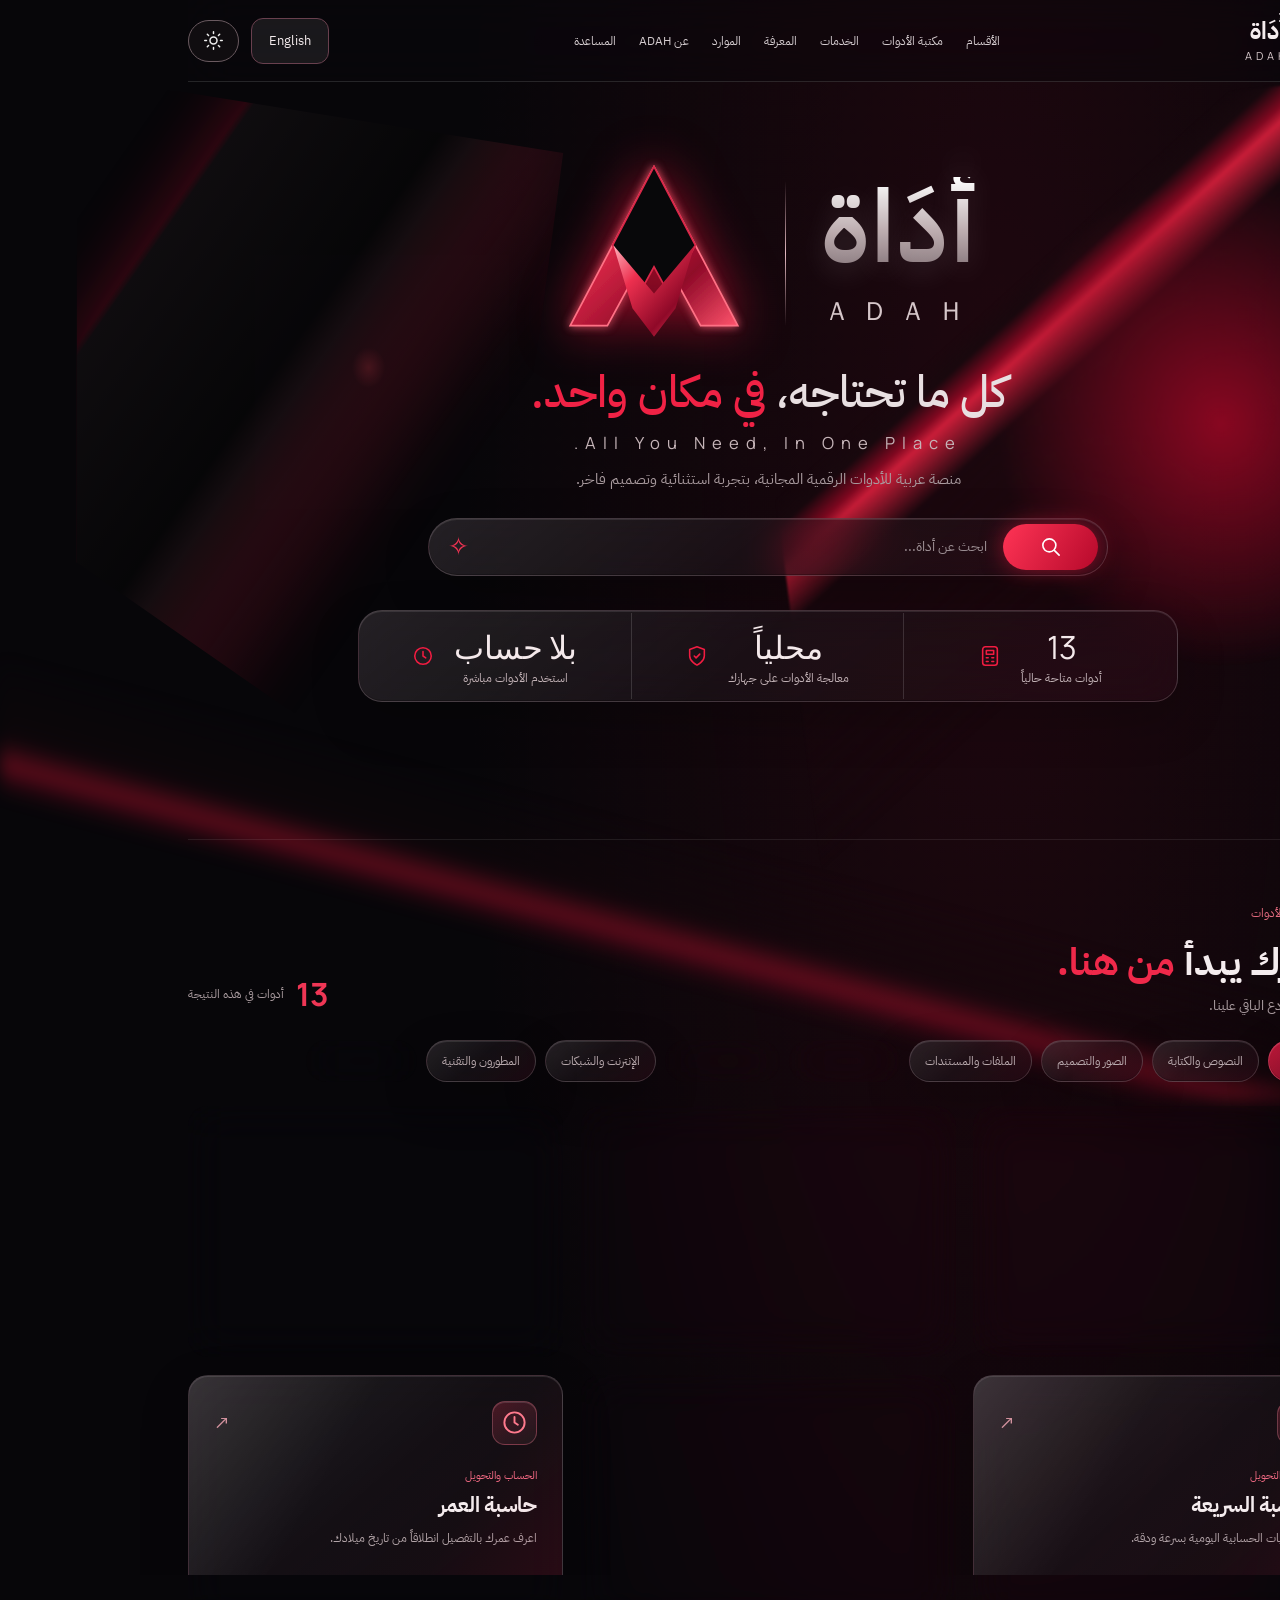
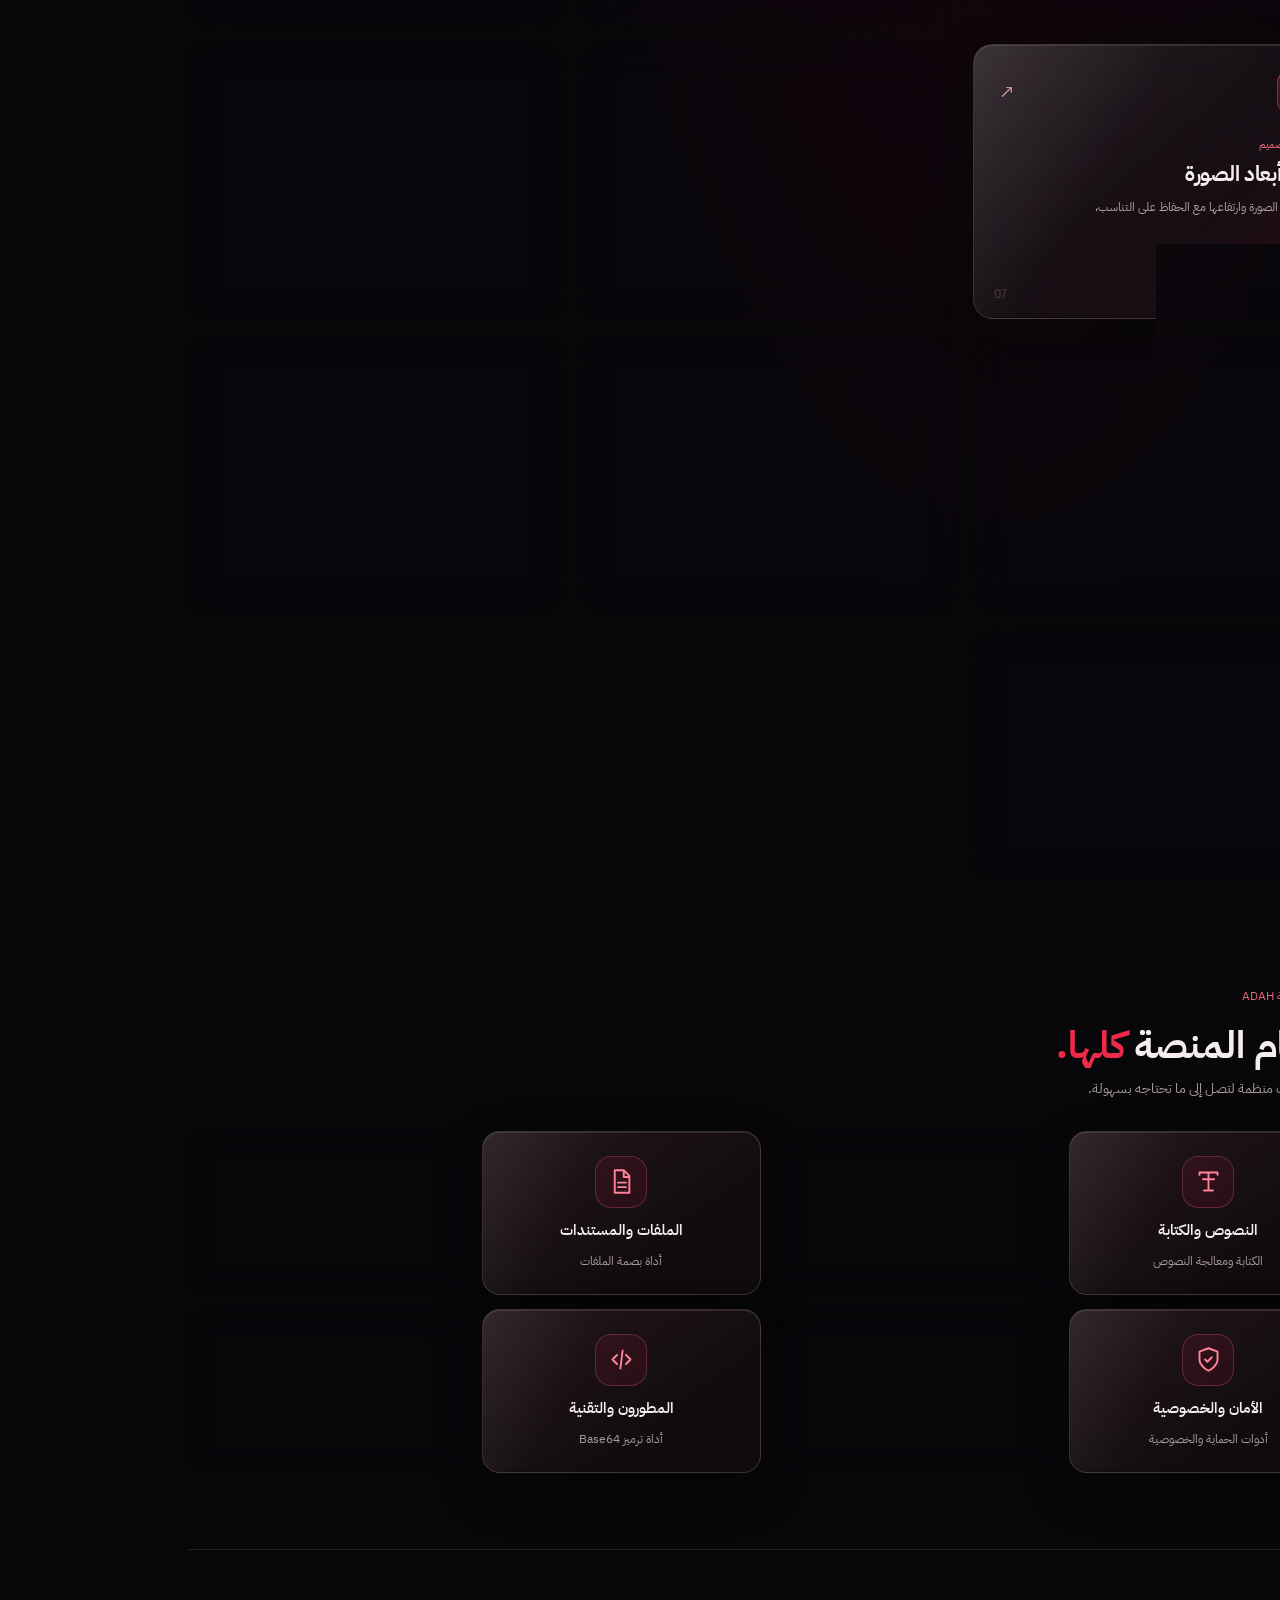
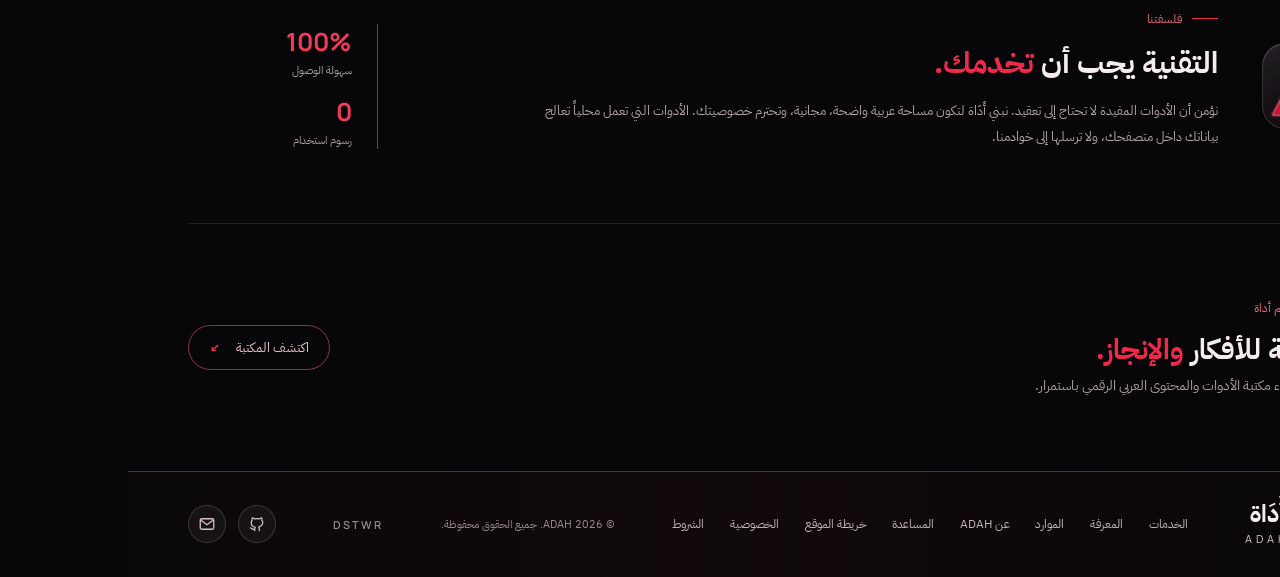
<file: index.html>
<!doctype html>
<html lang="ar" dir="rtl"><head><script>
(()=>{try{
 const flag='__adah_sw_cleanup';
 const url=new URL(location.href);
 if(url.searchParams.has(flag)){url.searchParams.delete(flag);history.replaceState(null,'',url.pathname+url.search+url.hash);return}
 if(!('serviceWorker'in navigator))return;
 Promise.all([navigator.serviceWorker.getRegistrations(),caches.keys()]).then(async([registrations,keys])=>{
  const oldKeys=keys.filter(key=>key.startsWith('adah-static-'));
  if(!registrations.length&&!oldKeys.length)return;
  await Promise.all(registrations.map(registration=>registration.unregister()));
  await Promise.all(oldKeys.map(key=>caches.delete(key)));
  url.searchParams.set(flag,'1');
  location.replace(url.href);
 }).catch(()=>{});
 }catch(error){console.warn('ADAH cache cleanup skipped',error)}
})();
</script>
<meta charset="utf-8"><meta name="viewport" content="width=device-width,initial-scale=1,viewport-fit=cover">
<meta name="theme-color" content="#050507"><meta name="description" content="أَدَاة ADAH، منصة عربية للأدوات الرقمية المجانية بتجربة استثنائية وتصميم فاخر.">
<meta property="og:title" content="أَدَاة | ADAH"><meta property="og:description" content="كل ما تحتاجه، في مكان واحد.">
<link rel="icon" href="favicon.svg" type="image/svg+xml"><link rel="stylesheet" href="styles.css?v=28">
<title>أَدَاة | ADAH · كل ما تحتاجه، في مكان واحد</title></head><body>
<div class="scene scene-rock" aria-hidden="true"></div><div class="scene scene-ribbon" aria-hidden="true"></div><div class="scene scene-glow" aria-hidden="true"></div>
<header class="topbar wrap">
<a class="brand" href="#" aria-label="أداة الرئيسية"><span class="brand-mark"><img src="logo.svg" alt=""></span><span class="brand-lockup"><b>أَدَاة</b><small>ADAH</small></span></a>
<nav aria-label="التنقل"><a href="#all-categories">الأقسام</a><a href="#tools">مكتبة الأدوات</a><a href="services.html">الخدمات</a><a href="learning.html">المعرفة</a><a href="resources.html">الموارد</a><a href="about.html">عن ADAH</a><a href="help.html">المساعدة</a></nav>
<div class="top-actions"><button class="tool-btn secondary language-switch" type="button" data-lang-switch>English</button><button class="theme-toggle" id="themeBtn" type="button" aria-label="تغيير المظهر" title="تغيير المظهر"><svg class="icon"><use href="icons.svg#i-sun"/></svg></button></div></header>
<main><section class="hero wrap">
<div class="hero-brand"><div class="hero-wordmark"><span>أَدَاة</span><small>ＡＤＡＨ</small></div><i></i><img src="logo.svg" alt="شعار أداة"></div>
<h1>كل ما تحتاجه، <em>في مكان واحد.</em></h1><div class="hero-english">All You Need, In One Place.</div>
<p class="hero-lead">منصة عربية للأدوات الرقمية المجانية، بتجربة استثنائية وتصميم فاخر.</p>
<div class="hero-search"><button type="button" id="searchGo" aria-label="ابحث"><svg class="icon"><use href="icons.svg#i-search"/></svg></button><input id="searchInput" type="search" placeholder="ابحث عن أداة..." aria-label="ابحث عن أداة"><span class="search-spark">✧</span></div>
<div class="stats-bar"><div><strong>13</strong><span>أدوات متاحة حالياً</span><b><svg class="icon"><use href="icons.svg#i-calc"/></svg></b></div><div><strong>محلياً</strong><span>معالجة الأدوات على جهازك</span><b><svg class="icon"><use href="icons.svg#i-shield"/></svg></b></div><div><strong>بلا حساب</strong><span>استخدم الأدوات مباشرة</span><b><svg class="icon"><use href="icons.svg#i-clock"/></svg></b></div></div>
</section>
<section class="tools-section wrap" id="tools"><div class="section-head"><div><div class="eyebrow"><span></span> مكتبة الأدوات</div><h2>إنجازك يبدأ <em>من هنا.</em></h2><p>اختر أداتك، ودع الباقي علينا.</p></div><div class="tools-count"><strong id="toolCount">13</strong><span>أدوات في هذه النتيجة</span></div></div>
<div class="filters" id="filters"><button class="filter active" data-filter="all">كل الأدوات</button><button class="filter" data-filter="text">النصوص والكتابة</button><button class="filter" data-filter="images">الصور والتصميم</button><button class="filter" data-filter="files">الملفات والمستندات</button><button class="filter" data-filter="utility">الحساب والتحويل</button><button class="filter" data-filter="security">الأمان والخصوصية</button><button class="filter" data-filter="network">الإنترنت والشبكات</button><button class="filter" data-filter="developer">المطورون والتقنية</button><button class="filter" data-filter="productivity">الإنتاجية والتنظيم</button></div>
<div class="tool-grid" id="toolGrid">
<article class="tool-card featured" data-category="text" data-search="عداد الكلمات الحروف النصوص word counter"><div class="card-top"><span class="tool-icon"><svg class="icon"><use href="icons.svg#i-type"/></svg></span><span class="card-arrow">↗</span></div><div class="card-tag">النصوص والكتابة</div><h3>عداد الكلمات</h3><p>احسب الكلمات والحروف والمسافات في نصك فوراً.</p><button class="open-tool" data-tool="counter">استخدم الأداة <span>←</span></button><span class="card-number">01</span></article>
<article class="tool-card" data-category="text" data-search="تنسيق json مبرمج بيانات"><div class="card-top"><span class="tool-icon"><svg class="icon"><use href="icons.svg#i-code"/></svg></span><span class="card-arrow">↗</span></div><div class="card-tag">النصوص والكتابة</div><h3>منسّق JSON</h3><p>رتّب بيانات JSON وتحقق من صحتها بسهولة.</p><button class="open-tool" data-tool="json">استخدم الأداة <span>←</span></button><span class="card-number">02</span></article>
<article class="tool-card" data-category="security" data-search="كلمة مرور عشوائية آمنة مولد حماية"><div class="card-top"><span class="tool-icon"><svg class="icon"><use href="icons.svg#i-shield"/></svg></span><span class="card-arrow">↗</span></div><div class="card-tag">الأمان والخصوصية</div><h3>مولّد كلمات المرور</h3><p>أنشئ كلمات مرور قوية وعشوائية على جهازك.</p><button class="open-tool" data-tool="password">استخدم الأداة <span>←</span></button><span class="card-number">03</span></article>
<article class="tool-card" data-category="utility" data-search="حاسبة حساب عمليات رياضية"><div class="card-top"><span class="tool-icon"><svg class="icon"><use href="icons.svg#i-calc"/></svg></span><span class="card-arrow">↗</span></div><div class="card-tag">الحساب والتحويل</div><h3>الحاسبة السريعة</h3><p>نفّذ العمليات الحسابية اليومية بسرعة ودقة.</p><button class="open-tool" data-tool="calculator">استخدم الأداة <span>←</span></button><span class="card-number">04</span></article>
<article class="tool-card" data-category="utility" data-search="محول وحدات طول وزن حرارة تحويل"><div class="card-top"><span class="tool-icon"><svg class="icon"><use href="icons.svg#i-network"/></svg></span><span class="card-arrow">↗</span></div><div class="card-tag">الحساب والتحويل</div><h3>محول الوحدات</h3><p>حوّل بين وحدات الطول والوزن ودرجات الحرارة.</p><button class="open-tool" data-tool="convert">استخدم الأداة <span>←</span></button><span class="card-number">05</span></article>
<article class="tool-card" data-category="utility" data-search="حساب العمر تاريخ الميلاد"><div class="card-top"><span class="tool-icon"><svg class="icon"><use href="icons.svg#i-clock"/></svg></span><span class="card-arrow">↗</span></div><div class="card-tag">الحساب والتحويل</div><h3>حاسبة العمر</h3><p>اعرف عمرك بالتفصيل انطلاقاً من تاريخ ميلادك.</p><button class="open-tool" data-tool="age">استخدم الأداة <span>←</span></button><span class="card-number">06</span></article><article class="tool-card" data-category="images" data-search="تغيير أبعاد الصور تصغير تكبير image resize"><div class="card-top"><span class="tool-icon"><svg class="icon"><use href="icons.svg#i-image"/></svg></span><span class="card-arrow">↗</span></div><div class="card-tag">الصور والتصميم</div><h3>تغيير أبعاد الصورة</h3><p>غيّر عرض الصورة وارتفاعها مع الحفاظ على التناسب، محلياً.</p><button class="open-tool" data-tool="image">استخدم الأداة <span>←</span></button><span class="card-number">07</span></article>
<article class="tool-card" data-category="files" data-search="بصمة الملفات تحقق سلامة SHA256 SHA384 SHA512 file hash"><div class="card-top"><span class="tool-icon"><svg class="icon"><use href="icons.svg#i-file"/></svg></span><span class="card-arrow">↗</span></div><div class="card-tag">الملفات والمستندات</div><h3>بصمة الملفات</h3><p>احسب SHA-256 أو SHA-384 أو SHA-512 للتحقق من تطابق الملفات.</p><button class="open-tool" data-tool="filehash">استخدم الأداة <span>←</span></button><span class="card-number">08</span></article>
<article class="tool-card" data-category="developer" data-search="Base64 ترميز فك الترميز encode decode developer"><div class="card-top"><span class="tool-icon"><svg class="icon"><use href="icons.svg#i-code"/></svg></span><span class="card-arrow">↗</span></div><div class="card-tag">المطورون والتقنية</div><h3>ترميز Base64</h3><p>رمّز النصوص وفك ترميز Base64 مع دعم العربية.</p><button class="open-tool" data-tool="base64">استخدم الأداة <span>←</span></button><span class="card-number">09</span></article>
<article class="tool-card" data-category="productivity" data-search="تحويل حالة النص أحرف كبيرة صغيرة ترتيب الكتابة text case"><div class="card-top"><span class="tool-icon"><svg class="icon"><use href="icons.svg#i-type"/></svg></span><span class="card-arrow">↗</span></div><div class="card-tag">الإنتاجية والتنظيم</div><h3>تحويل حالة النص</h3><p>حوّل الأحرف الإنجليزية إلى كبيرة أو صغيرة أو غيّر ترتيب النص.</p><button class="open-tool" data-tool="textcase">استخدم الأداة <span>←</span></button><span class="card-number">10</span></article><article class="tool-card" data-category="network" data-search="ترميز الروابط فك الترميز URL encode decode"><div class="card-top"><span class="tool-icon"><svg class="icon"><use href="icons.svg#i-network"/></svg></span><span class="card-arrow">↗</span></div><div class="card-tag">الإنترنت والشبكات</div><h3>ترميز الروابط</h3><p>رمّز الروابط والنصوص وفك الترميز دون اتصال خارجي.</p><button class="open-tool" data-tool="urlcodec">استخدم الأداة <span>←</span></button><span class="card-number">11</span></article><article class="tool-card" data-category="developer" data-search="UUID GUID مولد معرفات فريدة"><div class="card-top"><span class="tool-icon"><svg class="icon"><use href="icons.svg#i-code"/></svg></span><span class="card-arrow">↗</span></div><div class="card-tag">المطورون والتقنية</div><h3>مولّد UUID</h3><p>أنشئ حتى 50 معرّفاً فريداً باستخدام العشوائية الآمنة.</p><button class="open-tool" data-tool="uuid">استخدم الأداة <span>←</span></button><span class="card-number">12</span></article><article class="tool-card" data-category="productivity" data-search="منظم الأسطر تنظيف القوائم حذف التكرار ترتيب الأسطر"><div class="card-top"><span class="tool-icon"><svg class="icon"><use href="icons.svg#i-type"/></svg></span><span class="card-arrow">↗</span></div><div class="card-tag">الإنتاجية والتنظيم</div><h3>منظّم الأسطر</h3><p>نظّف القوائم، واحذف الأسطر المكررة، ورتّبها أبجدياً.</p><button class="open-tool" data-tool="lines">استخدم الأداة <span>←</span></button><span class="card-number">13</span></article></div><div class="empty-state" id="emptyState" hidden>لم نعثر على أداة بهذا الاسم. جرّب كلمة أخرى.</div></section>
<section class="categories-directory wrap" id="all-categories"><div class="section-head"><div><div class="eyebrow"><span></span> منظومة ADAH</div><h2>أقسام المنصة <em>كلها.</em></h2><p>ثمانية مجالات منظمة لتصل إلى ما تحتاجه بسهولة.</p></div></div><div class="feature-grid category-directory-grid">
<a class="feature-card" href="text-tools.html"><span class="feature-icon" aria-hidden="true"><svg class="icon"><use href="icons.svg#i-type"/></svg></span><b>النصوص والكتابة</b><small>الكتابة ومعالجة النصوص</small></a>
<a class="feature-card" href="#tools"><span class="feature-icon" aria-hidden="true"><svg class="icon"><use href="icons.svg#i-image"/></svg></span><b>الصور والتصميم</b><small>أداة تغيير أبعاد الصور</small></a>
<a class="feature-card" href="#tools"><span class="feature-icon" aria-hidden="true"><svg class="icon"><use href="icons.svg#i-file"/></svg></span><b>الملفات والمستندات</b><small>أداة بصمة الملفات</small></a>
<a class="feature-card" href="utility-tools.html"><span class="feature-icon" aria-hidden="true"><svg class="icon"><use href="icons.svg#i-calc"/></svg></span><b>الحساب والتحويل</b><small>الحساب والوحدات</small></a>
<a class="feature-card" href="security-tools.html"><span class="feature-icon" aria-hidden="true"><svg class="icon"><use href="icons.svg#i-shield"/></svg></span><b>الأمان والخصوصية</b><small>أدوات الحماية والخصوصية</small></a>
<a class="feature-card" href="#tools"><span class="feature-icon" aria-hidden="true"><svg class="icon"><use href="icons.svg#i-network"/></svg></span><b>الإنترنت والشبكات</b><small>أداة ترميز الروابط</small></a>
<a class="feature-card" href="#tools"><span class="feature-icon" aria-hidden="true"><svg class="icon"><use href="icons.svg#i-code"/></svg></span><b>المطورون والتقنية</b><small>أداة ترميز Base64</small></a>
<a class="feature-card" href="#tools"><span class="feature-icon" aria-hidden="true"><svg class="icon"><use href="icons.svg#i-clock"/></svg></span><b>الإنتاجية والتنظيم</b><small>أداة تحويل حالة النص</small></a>
</div></section>
<section class="promise wrap" id="about"><div class="promise-symbol"><img src="logo.svg" alt="شعار أداة"></div><div><div class="eyebrow"><span></span> فلسفتنا</div><h2>التقنية يجب أن <em>تخدمك.</em></h2><p>نؤمن أن الأدوات المفيدة لا تحتاج إلى تعقيد. نبني أَدَاة لتكون مساحة عربية واضحة، مجانية، وتحترم خصوصيتك. الأدوات التي تعمل محلياً تعالج بياناتك داخل متصفحك، ولا ترسلها إلى خوادمنا.</p></div><div class="promise-stats"><div><strong>100%</strong><span>سهولة الوصول</span></div><div><strong>0</strong><span>رسوم استخدام</span></div></div></section>
<section class="journal wrap" id="journal"><div><span class="eyebrow"><span></span> من عالم أداة</span><h2>مساحة للأفكار <em>والإنجاز.</em></h2><p>نعمل على إثراء مكتبة الأدوات والمحتوى العربي الرقمي باستمرار.</p></div><a href="#tools">اكتشف المكتبة <b>↙</b></a></section></main>
<footer id="footer"><div class="wrap footer-inner"><a class="brand" href="#"><span class="brand-mark"><img src="logo.svg" alt=""></span><span class="brand-lockup"><b>أَدَاة</b><small>ADAH</small></span></a><div class="footer-links"><a href="services.html">الخدمات</a><a href="learning.html">المعرفة</a><a href="resources.html">الموارد</a><a href="about.html">عن ADAH</a><a href="help.html">المساعدة</a><a href="sitemap.html">خريطة الموقع</a><a href="privacy.html">الخصوصية</a><a href="terms.html">الشروط</a></div><small>© <span id="year"></span> ADAH. جميع الحقوق محفوظة.</small><small class="brand-credit">DSTWR</small><div class="social-links"><a href="https://github.com/mogahdbshar/ADAH" aria-label="GitHub"><svg class="icon"><use href="icons.svg#i-github"/></svg></a><a href="help.html" aria-label="المساعدة"><svg class="icon"><use href="icons.svg#i-mail"/></svg></a></div></div></footer>
<div class="modal-backdrop" id="modal" hidden><section class="modal" role="dialog" aria-modal="true" aria-labelledby="modalTitle"><div class="modal-head"><div><span class="modal-kicker">أَدَاة · ADAH</span><h2 id="modalTitle">الأداة</h2></div><button class="close-modal" id="closeModal" aria-label="إغلاق">×</button></div><div id="toolBody"></div></section></div>
<script src="app.js?v=28" defer></script><script src="i18n.js?v=28" defer></script></body></html>
</file>
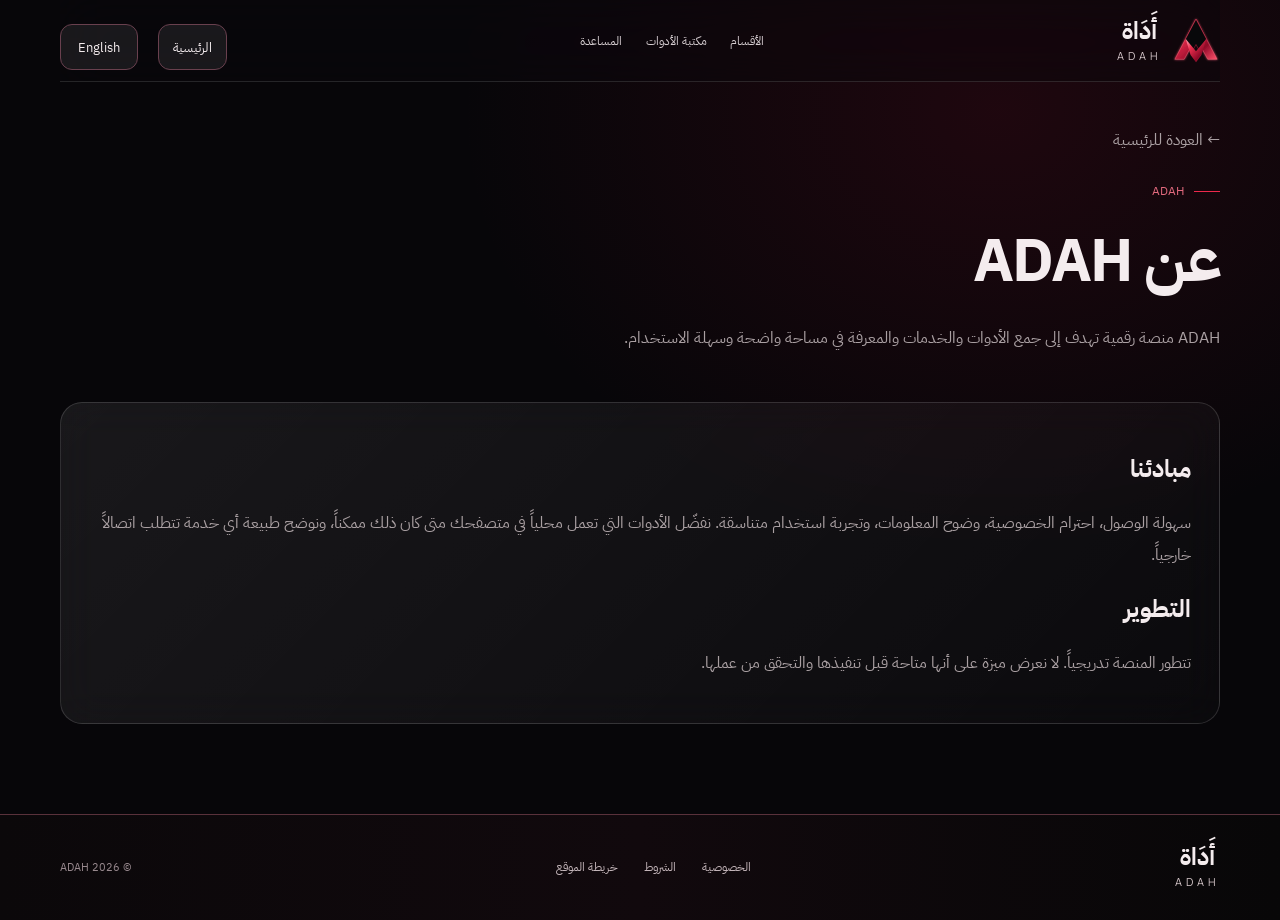
<file: about.html>
<!doctype html><html lang="ar" dir="rtl"><head><script>
(()=>{try{
 const flag='__adah_sw_cleanup';
 const url=new URL(location.href);
 if(url.searchParams.has(flag)){url.searchParams.delete(flag);history.replaceState(null,'',url.pathname+url.search+url.hash);return}
 if(!('serviceWorker'in navigator))return;
 Promise.all([navigator.serviceWorker.getRegistrations(),caches.keys()]).then(async([registrations,keys])=>{
  const oldKeys=keys.filter(key=>key.startsWith('adah-static-'));
  if(!registrations.length&&!oldKeys.length)return;
  await Promise.all(registrations.map(registration=>registration.unregister()));
  await Promise.all(oldKeys.map(key=>caches.delete(key)));
  url.searchParams.set(flag,'1');
  location.replace(url.href);
 }).catch(()=>{});
 }catch(error){console.warn('ADAH cache cleanup skipped',error)}
})();
</script><meta charset="utf-8"><meta name="viewport" content="width=device-width,initial-scale=1"><meta name="theme-color" content="#09070a"><meta name="description" content="تعرف على منصة ADAH وأهدافها ومبادئها."><link rel="icon" href="favicon.svg" type="image/svg+xml"><link rel="stylesheet" href="styles.css?v=28"><title>عن ADAH | أَدَاة ADAH</title></head><body><header class="topbar wrap"><a class="brand" href="index.html"><span class="brand-mark"><img src="logo.svg" alt=""></span><span class="brand-lockup"><b>أَدَاة</b><small>ADAH</small></span></a><nav aria-label="التنقل"><a href="index.html#all-categories">الأقسام</a><a href="index.html#tools">مكتبة الأدوات</a><a href="help.html">المساعدة</a></nav><a class="tool-btn secondary" href="index.html">الرئيسية</a></header><main class="wrap category-page"><a class="back-link" href="index.html">← العودة للرئيسية</a><div class="eyebrow"><span></span> ADAH</div><h1>عن ADAH</h1><p class="category-lead">ADAH منصة رقمية تهدف إلى جمع الأدوات والخدمات والمعرفة في مساحة واضحة وسهلة الاستخدام.</p><section class="category-note"><h2>مبادئنا</h2><p>سهولة الوصول، احترام الخصوصية، وضوح المعلومات، وتجربة استخدام متناسقة. نفضّل الأدوات التي تعمل محلياً في متصفحك متى كان ذلك ممكناً، ونوضح طبيعة أي خدمة تتطلب اتصالاً خارجياً.</p><h2>التطوير</h2><p>تتطور المنصة تدريجياً. لا نعرض ميزة على أنها متاحة قبل تنفيذها والتحقق من عملها.</p></section></main><footer><div class="wrap footer-inner"><a class="brand" href="index.html"><span class="brand-lockup"><b>أَدَاة</b><small>ADAH</small></span></a><div class="footer-links"><a href="privacy.html">الخصوصية</a><a href="terms.html">الشروط</a><a href="sitemap.html">خريطة الموقع</a></div><small>© <span id="year"></span> ADAH</small></div></footer><script>document.getElementById('year').textContent=new Date().getFullYear()</script><script src="i18n.js?v=28"></script></body></html>
</file>
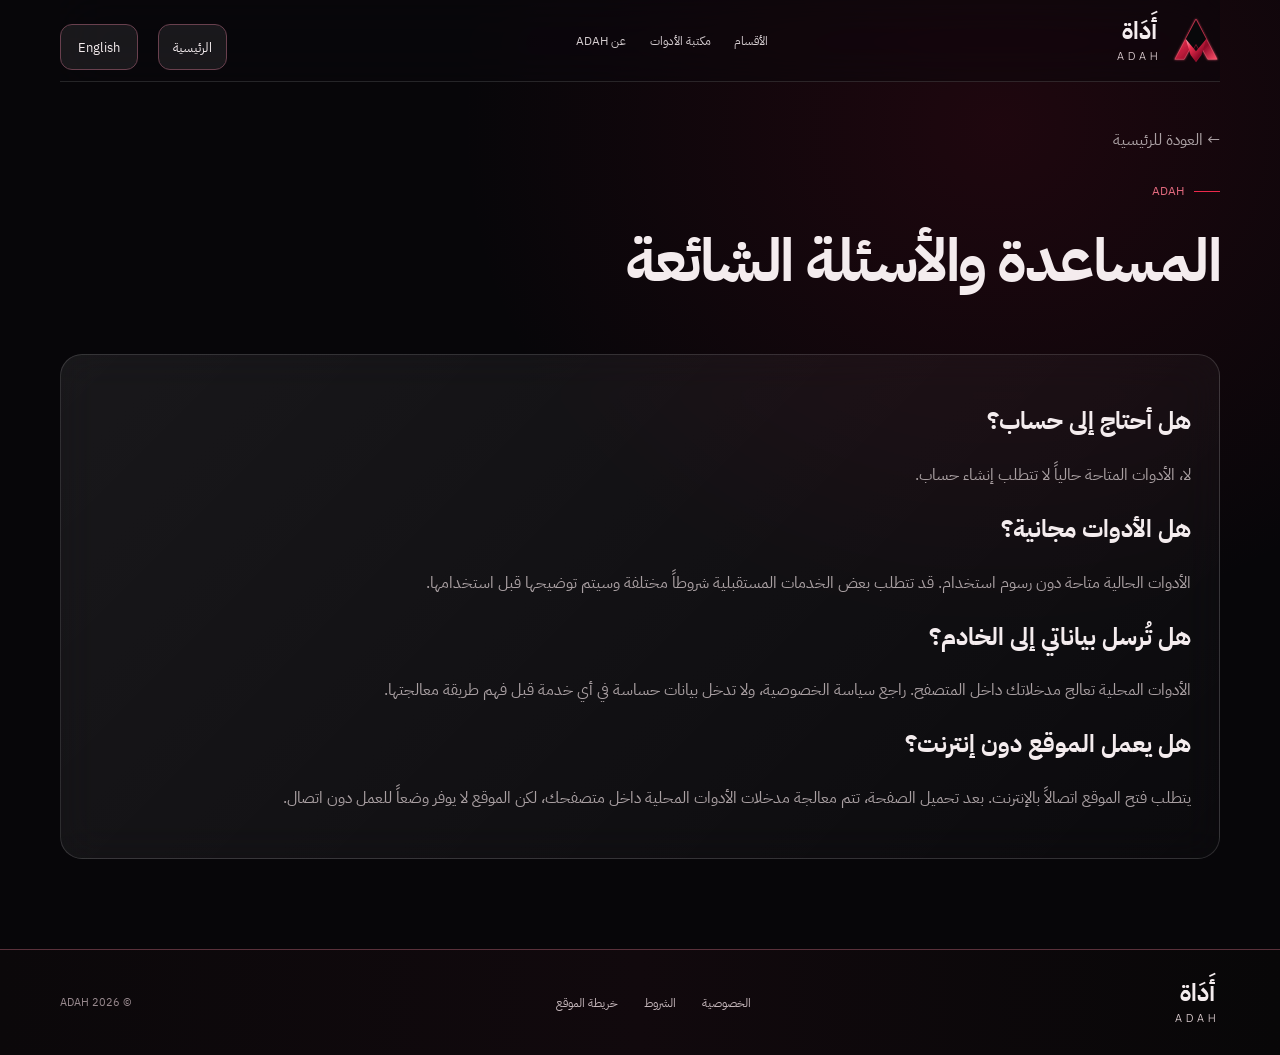
<file: help.html>
<!doctype html><html lang="ar" dir="rtl"><head><script>
(()=>{try{
 const flag='__adah_sw_cleanup';
 const url=new URL(location.href);
 if(url.searchParams.has(flag)){url.searchParams.delete(flag);history.replaceState(null,'',url.pathname+url.search+url.hash);return}
 if(!('serviceWorker'in navigator))return;
 Promise.all([navigator.serviceWorker.getRegistrations(),caches.keys()]).then(async([registrations,keys])=>{
  const oldKeys=keys.filter(key=>key.startsWith('adah-static-'));
  if(!registrations.length&&!oldKeys.length)return;
  await Promise.all(registrations.map(registration=>registration.unregister()));
  await Promise.all(oldKeys.map(key=>caches.delete(key)));
  url.searchParams.set(flag,'1');
  location.replace(url.href);
 }).catch(()=>{});
 }catch(error){console.warn('ADAH cache cleanup skipped',error)}
})();
</script><meta charset="utf-8"><meta name="viewport" content="width=device-width,initial-scale=1"><meta name="theme-color" content="#09070a"><meta name="description" content="إجابات حول استخدام أدوات ADAH والخصوصية والعمل دون اتصال."><link rel="icon" href="favicon.svg" type="image/svg+xml"><link rel="stylesheet" href="styles.css?v=28"><title>المساعدة والأسئلة الشائعة | أَدَاة ADAH</title></head><body><header class="topbar wrap"><a class="brand" href="index.html"><span class="brand-mark"><img src="logo.svg" alt=""></span><span class="brand-lockup"><b>أَدَاة</b><small>ADAH</small></span></a><nav aria-label="التنقل"><a href="index.html#all-categories">الأقسام</a><a href="index.html#tools">مكتبة الأدوات</a><a href="about.html">عن ADAH</a></nav><a class="tool-btn secondary" href="index.html">الرئيسية</a></header><main class="wrap category-page"><a class="back-link" href="index.html">← العودة للرئيسية</a><div class="eyebrow"><span></span> ADAH</div><h1>المساعدة والأسئلة الشائعة</h1><section class="category-note"><h2>هل أحتاج إلى حساب؟</h2><p>لا، الأدوات المتاحة حالياً لا تتطلب إنشاء حساب.</p><h2>هل الأدوات مجانية؟</h2><p>الأدوات الحالية متاحة دون رسوم استخدام. قد تتطلب بعض الخدمات المستقبلية شروطاً مختلفة وسيتم توضيحها قبل استخدامها.</p><h2>هل تُرسل بياناتي إلى الخادم؟</h2><p>الأدوات المحلية تعالج مدخلاتك داخل المتصفح. راجع سياسة الخصوصية، ولا تدخل بيانات حساسة في أي خدمة قبل فهم طريقة معالجتها.</p><h2>هل يعمل الموقع دون إنترنت؟</h2><p>يتطلب فتح الموقع اتصالاً بالإنترنت. بعد تحميل الصفحة، تتم معالجة مدخلات الأدوات المحلية داخل متصفحك، لكن الموقع لا يوفر وضعاً للعمل دون اتصال.</p></section></main><footer><div class="wrap footer-inner"><a class="brand" href="index.html"><span class="brand-lockup"><b>أَدَاة</b><small>ADAH</small></span></a><div class="footer-links"><a href="privacy.html">الخصوصية</a><a href="terms.html">الشروط</a><a href="sitemap.html">خريطة الموقع</a></div><small>© <span id="year"></span> ADAH</small></div></footer><script>document.getElementById('year').textContent=new Date().getFullYear()</script><script src="i18n.js?v=28"></script></body></html>
</file>
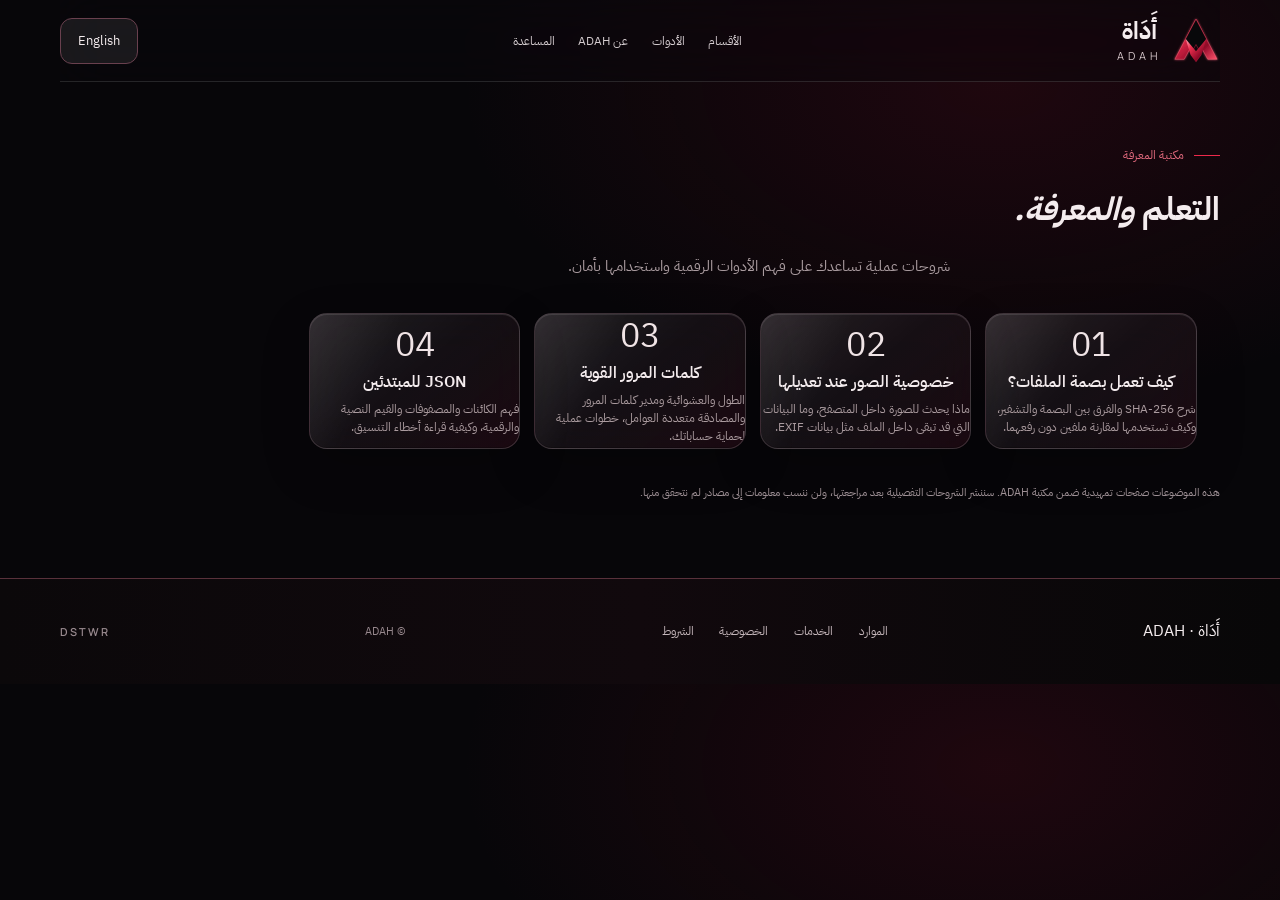
<file: learning.html>
<!doctype html><html lang="ar" dir="rtl"><head><script>
(()=>{try{
 const flag='__adah_sw_cleanup';
 const url=new URL(location.href);
 if(url.searchParams.has(flag)){url.searchParams.delete(flag);history.replaceState(null,'',url.pathname+url.search+url.hash);return}
 if(!('serviceWorker'in navigator))return;
 Promise.all([navigator.serviceWorker.getRegistrations(),caches.keys()]).then(async([registrations,keys])=>{
  const oldKeys=keys.filter(key=>key.startsWith('adah-static-'));
  if(!registrations.length&&!oldKeys.length)return;
  await Promise.all(registrations.map(registration=>registration.unregister()));
  await Promise.all(oldKeys.map(key=>caches.delete(key)));
  url.searchParams.set(flag,'1');
  location.replace(url.href);
 }).catch(()=>{});
 }catch(error){console.warn('ADAH cache cleanup skipped',error)}
})();
</script><meta charset="utf-8"><meta name="viewport" content="width=device-width,initial-scale=1"><meta name="description" content="محتوى تعليمي عربي واضح حول الأدوات الرقمية والخصوصية والتقنية."><title>التعلم والمعرفة | ADAH</title><link rel="icon" href="favicon.svg"><link rel="stylesheet" href="styles.css?v=28"></head><body><header class="topbar wrap"><a class="brand" href="index.html"><span class="brand-mark"><img src="logo.svg" alt=""></span><span class="brand-lockup"><b>أَدَاة</b><small>ADAH</small></span></a><nav><a href="index.html#all-categories">الأقسام</a><a href="index.html#tools">الأدوات</a><a href="about.html">عن ADAH</a><a href="help.html">المساعدة</a></nav><div class="top-actions"><button class="tool-btn secondary language-switch" data-lang-switch>English</button></div></header><main class="wrap" style="padding-block:64px"><div class="eyebrow"><span></span> مكتبة المعرفة</div><h1>التعلم <em>والمعرفة.</em></h1><p class="hero-lead">شروحات عملية تساعدك على فهم الأدوات الرقمية واستخدامها بأمان.</p><div class="feature-grid" style="margin-top:36px"><article class="feature-card"><span class="feature-icon">01</span><b>كيف تعمل بصمة الملفات؟</b><small>شرح SHA-256 والفرق بين البصمة والتشفير، وكيف تستخدمها لمقارنة ملفين دون رفعهما.</small></article><article class="feature-card"><span class="feature-icon">02</span><b>خصوصية الصور عند تعديلها</b><small>ماذا يحدث للصورة داخل المتصفح، وما البيانات التي قد تبقى داخل الملف مثل بيانات EXIF.</small></article><article class="feature-card"><span class="feature-icon">03</span><b>كلمات المرور القوية</b><small>الطول والعشوائية ومدير كلمات المرور والمصادقة متعددة العوامل، خطوات عملية لحماية حساباتك.</small></article><article class="feature-card"><span class="feature-icon">04</span><b>JSON للمبتدئين</b><small>فهم الكائنات والمصفوفات والقيم النصية والرقمية، وكيفية قراءة أخطاء التنسيق.</small></article></div><p class="notice" style="margin-top:28px">هذه الموضوعات صفحات تمهيدية ضمن مكتبة ADAH. سننشر الشروحات التفصيلية بعد مراجعتها، ولن ننسب معلومات إلى مصادر لم نتحقق منها.</p></main><footer id="footer"><div class="wrap footer-inner"><a href="index.html">أَدَاة · ADAH</a><div class="footer-links"><a href="resources.html">الموارد</a><a href="services.html">الخدمات</a><a href="privacy.html">الخصوصية</a><a href="terms.html">الشروط</a></div><small>© ADAH</small><small class="brand-credit">DSTWR</small></div></footer><script src="i18n.js?v=28"></script></body></html>
</file>
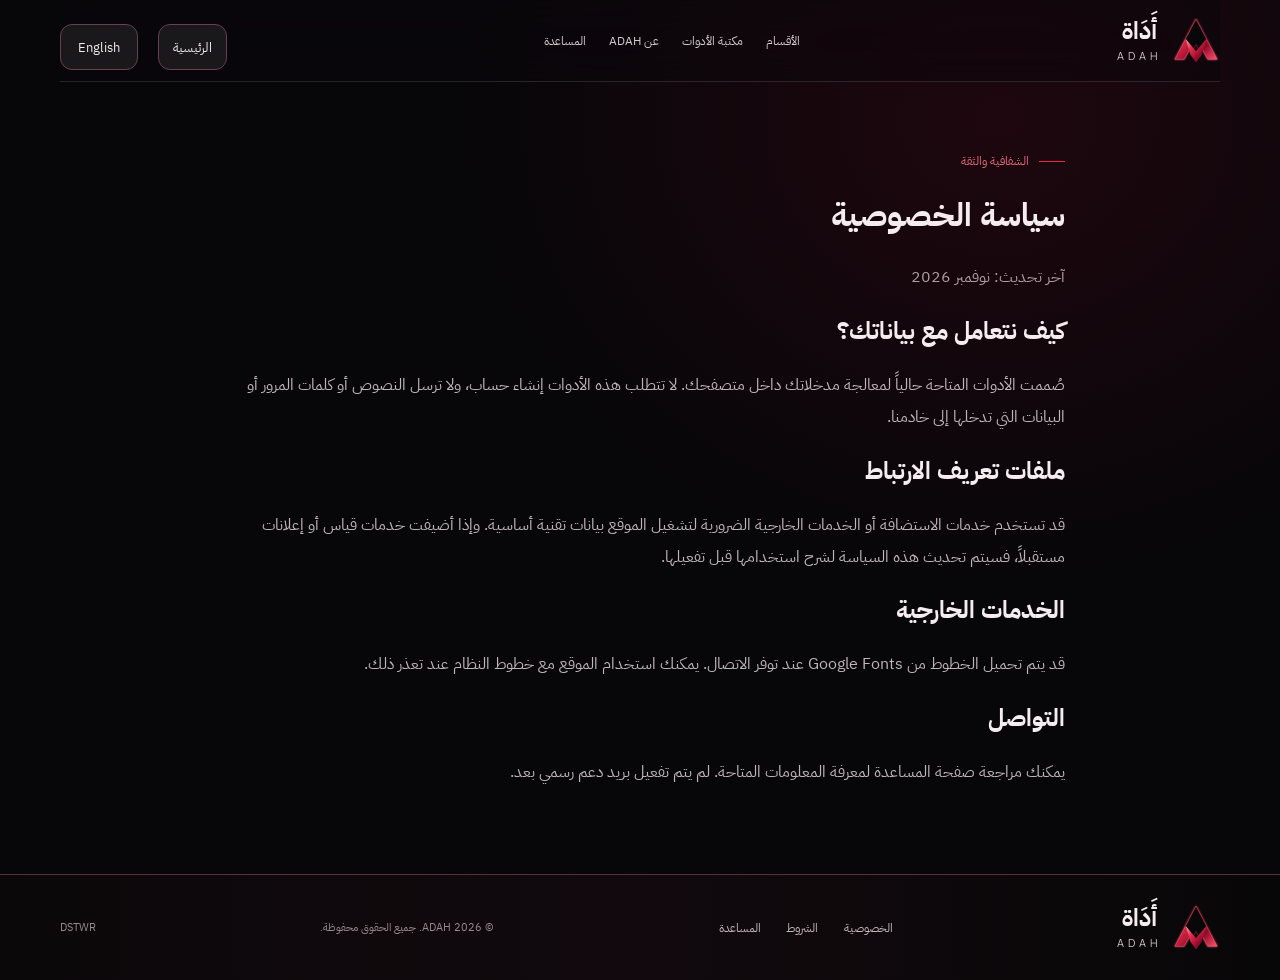
<file: privacy.html>
<!doctype html><html lang="ar" dir="rtl"><head><script>
(()=>{try{
 const flag='__adah_sw_cleanup';
 const url=new URL(location.href);
 if(url.searchParams.has(flag)){url.searchParams.delete(flag);history.replaceState(null,'',url.pathname+url.search+url.hash);return}
 if(!('serviceWorker'in navigator))return;
 Promise.all([navigator.serviceWorker.getRegistrations(),caches.keys()]).then(async([registrations,keys])=>{
  const oldKeys=keys.filter(key=>key.startsWith('adah-static-'));
  if(!registrations.length&&!oldKeys.length)return;
  await Promise.all(registrations.map(registration=>registration.unregister()));
  await Promise.all(oldKeys.map(key=>caches.delete(key)));
  url.searchParams.set(flag,'1');
  location.replace(url.href);
 }).catch(()=>{});
 }catch(error){console.warn('ADAH cache cleanup skipped',error)}
})();
</script><meta charset="utf-8"><meta name="viewport" content="width=device-width,initial-scale=1"><meta name="description" content="سياسة الخصوصية لمنصة أداة ADAH"><link rel="stylesheet" href="styles.css?v=28"><title>سياسة الخصوصية | أداة</title></head><body><header class="topbar wrap"><a class="brand" href="index.html"><span class="brand-mark"><img src="logo.svg" alt=""></span><span class="brand-lockup"><b>أَدَاة</b><small>ADAH</small></span></a><nav aria-label="التنقل"><a href="index.html#all-categories">الأقسام</a><a href="index.html#tools">مكتبة الأدوات</a><a href="about.html">عن ADAH</a><a href="help.html">المساعدة</a></nav><a class="tool-btn secondary" href="index.html">الرئيسية</a></header><main class="wrap" style="padding:70px 0;max-width:850px"><div class="eyebrow"><span></span> الشفافية والثقة</div><h1>سياسة الخصوصية</h1><p style="color:#ad9fa5;line-height:2">آخر تحديث: نوفمبر 2026</p><h2>كيف نتعامل مع بياناتك؟</h2><p style="color:#c1b4ba;line-height:2">صُممت الأدوات المتاحة حالياً لمعالجة مدخلاتك داخل متصفحك. لا تتطلب هذه الأدوات إنشاء حساب، ولا ترسل النصوص أو كلمات المرور أو البيانات التي تدخلها إلى خادمنا.</p><h2>ملفات تعريف الارتباط</h2><p style="color:#c1b4ba;line-height:2">قد تستخدم خدمات الاستضافة أو الخدمات الخارجية الضرورية لتشغيل الموقع بيانات تقنية أساسية. وإذا أضيفت خدمات قياس أو إعلانات مستقبلاً، فسيتم تحديث هذه السياسة لشرح استخدامها قبل تفعيلها.</p><h2>الخدمات الخارجية</h2><p style="color:#c1b4ba;line-height:2">قد يتم تحميل الخطوط من Google Fonts عند توفر الاتصال. يمكنك استخدام الموقع مع خطوط النظام عند تعذر ذلك.</p><h2>التواصل</h2><p style="color:#c1b4ba;line-height:2">يمكنك مراجعة صفحة المساعدة لمعرفة المعلومات المتاحة. لم يتم تفعيل بريد دعم رسمي بعد.</p></main><footer><div class="wrap footer-inner"><a class="brand" href="index.html"><span class="brand-mark"><img src="logo.svg" alt=""></span><span class="brand-lockup"><b>أَدَاة</b><small>ADAH</small></span></a><div class="footer-links"><a href="privacy.html">الخصوصية</a><a href="terms.html">الشروط</a><a href="help.html">المساعدة</a></div><small>© <span id="year"></span> ADAH. جميع الحقوق محفوظة.</small><small>DSTWR</small></div></footer><script>document.getElementById("year").textContent=new Date().getFullYear();</script><script src="i18n.js?v=28"></script></body></html>
</file>
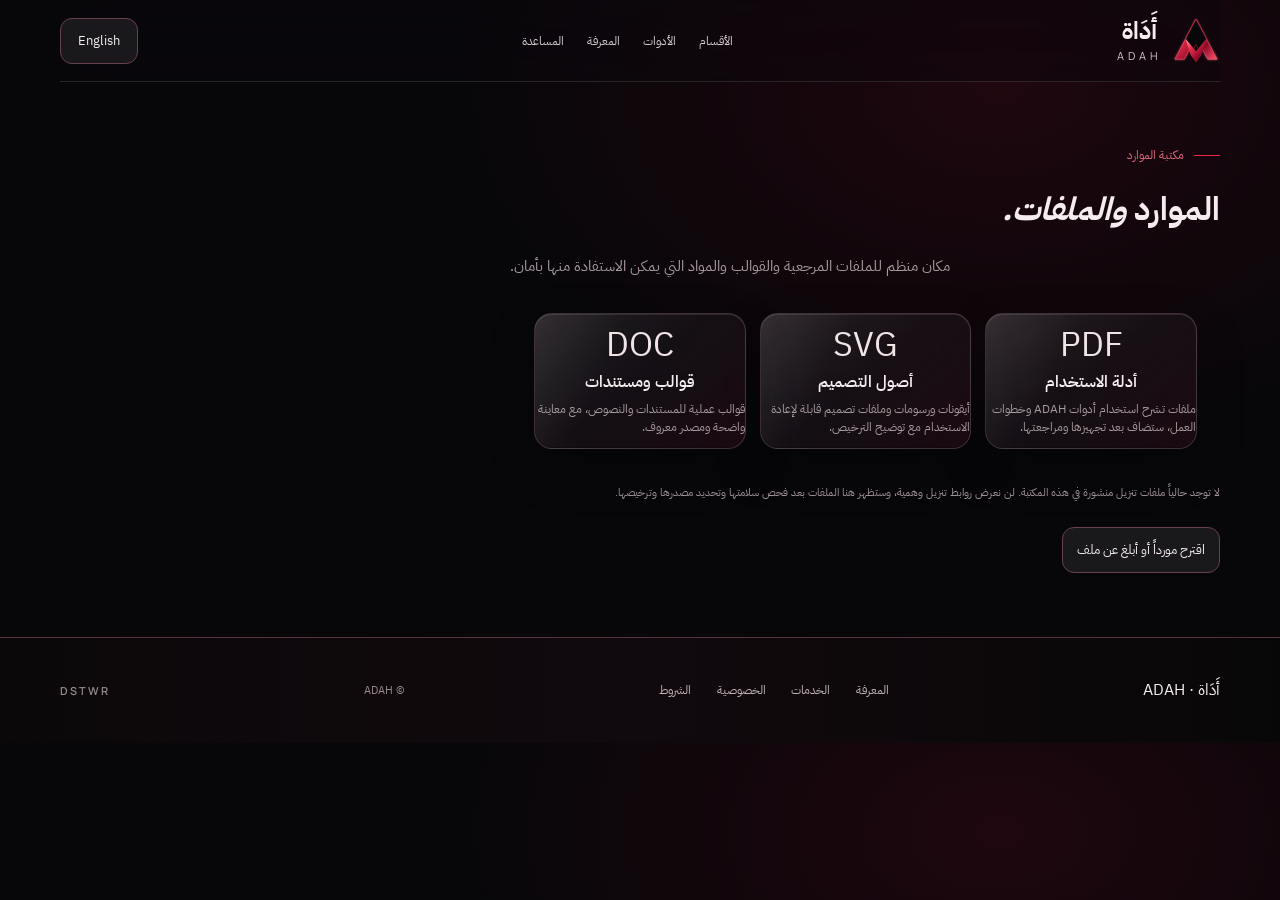
<file: resources.html>
<!doctype html><html lang="ar" dir="rtl"><head><script>
(()=>{try{
 const flag='__adah_sw_cleanup';
 const url=new URL(location.href);
 if(url.searchParams.has(flag)){url.searchParams.delete(flag);history.replaceState(null,'',url.pathname+url.search+url.hash);return}
 if(!('serviceWorker'in navigator))return;
 Promise.all([navigator.serviceWorker.getRegistrations(),caches.keys()]).then(async([registrations,keys])=>{
  const oldKeys=keys.filter(key=>key.startsWith('adah-static-'));
  if(!registrations.length&&!oldKeys.length)return;
  await Promise.all(registrations.map(registration=>registration.unregister()));
  await Promise.all(oldKeys.map(key=>caches.delete(key)));
  url.searchParams.set(flag,'1');
  location.replace(url.href);
 }).catch(()=>{});
 }catch(error){console.warn('ADAH cache cleanup skipped',error)}
})();
</script><meta charset="utf-8"><meta name="viewport" content="width=device-width,initial-scale=1"><meta name="description" content="دليل الموارد والملفات الرقمية في ADAH."><title>الموارد والملفات | ADAH</title><link rel="icon" href="favicon.svg"><link rel="stylesheet" href="styles.css?v=28"></head><body><header class="topbar wrap"><a class="brand" href="index.html"><span class="brand-mark"><img src="logo.svg" alt=""></span><span class="brand-lockup"><b>أَدَاة</b><small>ADAH</small></span></a><nav><a href="index.html#all-categories">الأقسام</a><a href="index.html#tools">الأدوات</a><a href="learning.html">المعرفة</a><a href="help.html">المساعدة</a></nav><div class="top-actions"><button class="tool-btn secondary language-switch" data-lang-switch>English</button></div></header><main class="wrap" style="padding-block:64px"><div class="eyebrow"><span></span> مكتبة الموارد</div><h1>الموارد <em>والملفات.</em></h1><p class="hero-lead">مكان منظم للملفات المرجعية والقوالب والمواد التي يمكن الاستفادة منها بأمان.</p><section class="feature-grid" style="margin-top:36px"><article class="feature-card"><span class="feature-icon">PDF</span><b>أدلة الاستخدام</b><small>ملفات تشرح استخدام أدوات ADAH وخطوات العمل، ستضاف بعد تجهيزها ومراجعتها.</small></article><article class="feature-card"><span class="feature-icon">SVG</span><b>أصول التصميم</b><small>أيقونات ورسومات وملفات تصميم قابلة لإعادة الاستخدام مع توضيح الترخيص.</small></article><article class="feature-card"><span class="feature-icon">DOC</span><b>قوالب ومستندات</b><small>قوالب عملية للمستندات والنصوص، مع معاينة واضحة ومصدر معروف.</small></article></section><p class="notice" style="margin-top:28px">لا توجد حالياً ملفات تنزيل منشورة في هذه المكتبة. لن نعرض روابط تنزيل وهمية، وستظهر هنا الملفات بعد فحص سلامتها وتحديد مصدرها وترخيصها.</p><a class="tool-btn secondary" href="help.html">اقترح مورداً أو أبلغ عن ملف</a></main><footer id="footer"><div class="wrap footer-inner"><a href="index.html">أَدَاة · ADAH</a><div class="footer-links"><a href="learning.html">المعرفة</a><a href="services.html">الخدمات</a><a href="privacy.html">الخصوصية</a><a href="terms.html">الشروط</a></div><small>© ADAH</small><small class="brand-credit">DSTWR</small></div></footer><script src="i18n.js?v=28"></script></body></html>
</file>
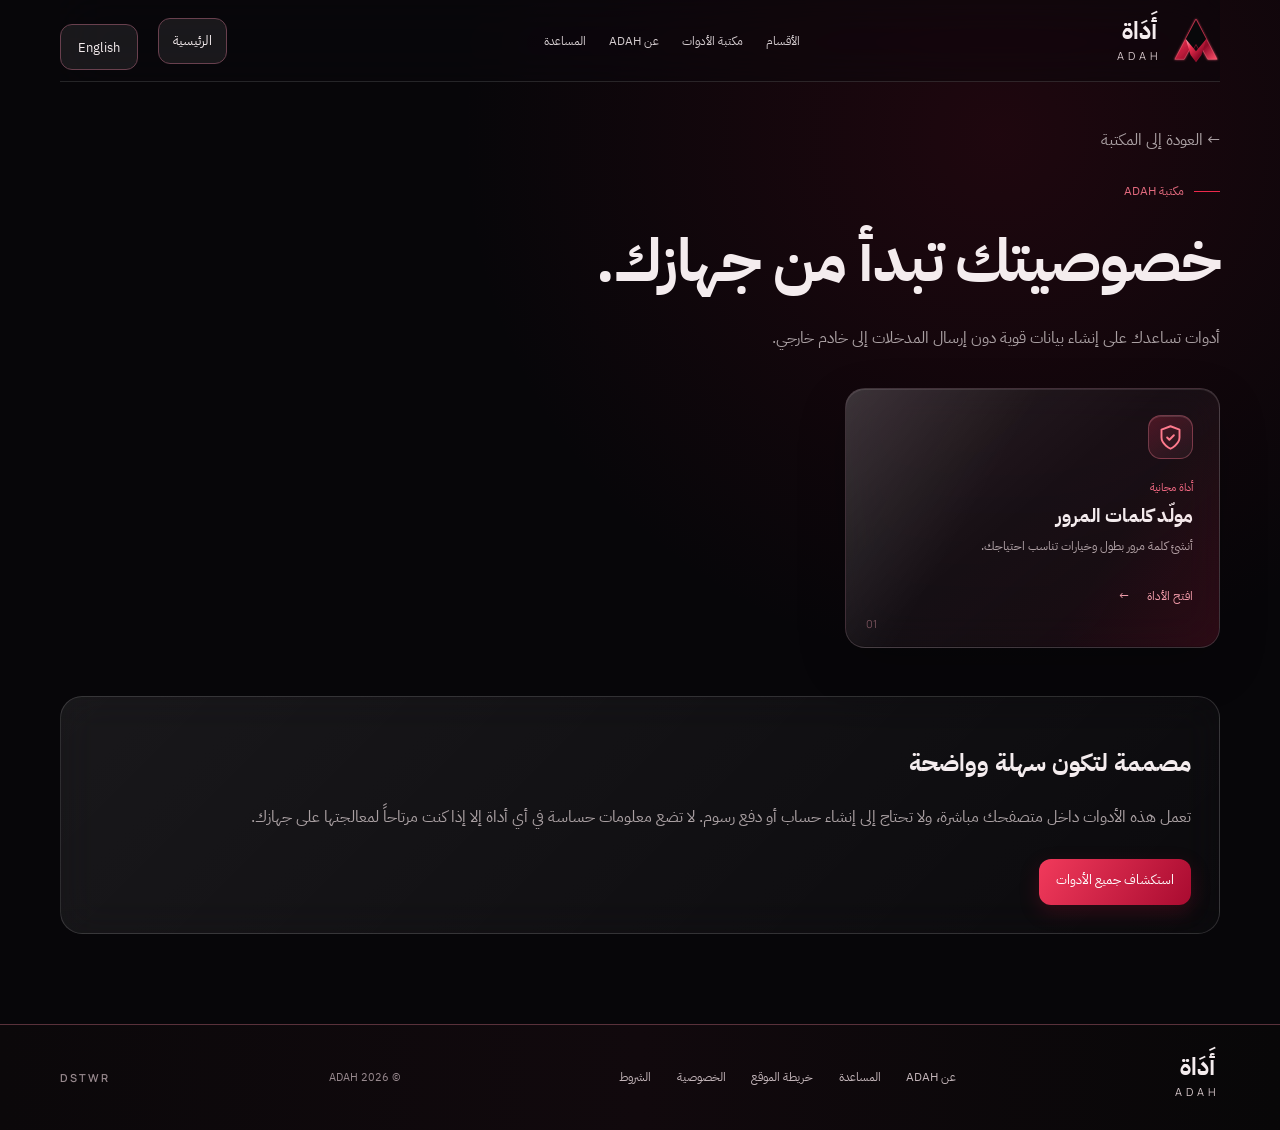
<file: security-tools.html>
<!doctype html><html lang="ar" dir="rtl"><head><script>
(()=>{try{
 const flag='__adah_sw_cleanup';
 const url=new URL(location.href);
 if(url.searchParams.has(flag)){url.searchParams.delete(flag);history.replaceState(null,'',url.pathname+url.search+url.hash);return}
 if(!('serviceWorker'in navigator))return;
 Promise.all([navigator.serviceWorker.getRegistrations(),caches.keys()]).then(async([registrations,keys])=>{
  const oldKeys=keys.filter(key=>key.startsWith('adah-static-'));
  if(!registrations.length&&!oldKeys.length)return;
  await Promise.all(registrations.map(registration=>registration.unregister()));
  await Promise.all(oldKeys.map(key=>caches.delete(key)));
  url.searchParams.set(flag,'1');
  location.replace(url.href);
 }).catch(()=>{});
 }catch(error){console.warn('ADAH cache cleanup skipped',error)}
})();
</script><meta charset="utf-8"><meta name="viewport" content="width=device-width,initial-scale=1,viewport-fit=cover"><meta name="theme-color" content="#09070a"><meta name="description" content="أدوات ADAH العربية المجانية. أدوات سريعة بواجهة زجاجية فاخرة وتحترم خصوصيتك."><link rel="icon" href="favicon.svg" type="image/svg+xml"><link rel="stylesheet" href="styles.css?v=28"><title>أدوات الأمان والخصوصية | أَدَاة ADAH</title></head><body><header class="topbar wrap"><a class="brand" href="index.html"><span class="brand-mark"><img src="logo.svg" alt=""></span><span class="brand-lockup"><b>أَدَاة</b><small>ADAH</small></span></a><nav aria-label="التنقل"><a href="index.html#all-categories">الأقسام</a><a href="index.html#tools">مكتبة الأدوات</a><a href="about.html">عن ADAH</a><a href="help.html">المساعدة</a></nav><div class="top-actions"><a class="tool-btn secondary" href="index.html">الرئيسية</a></div></header><main class="wrap category-page"><a class="back-link" href="index.html#tools">← العودة إلى المكتبة</a><div class="eyebrow"><span></span> مكتبة ADAH</div><h1>خصوصيتك تبدأ من جهازك.</h1><p class="category-lead">أدوات تساعدك على إنشاء بيانات قوية دون إرسال المدخلات إلى خادم خارجي.</p><div class="category-cards"><article class="tool-card"><div class="card-top"><span class="tool-icon"><svg class="icon"><use href="icons.svg#i-shield"/></svg></span><span class="card-number">01</span></div><div class="card-tag">أداة مجانية</div><h3>مولّد كلمات المرور</h3><p>أنشئ كلمة مرور بطول وخيارات تناسب احتياجك.</p><a class="open-tool" href="index.html?tool=password">افتح الأداة <span>←</span></a></article></div><section class="category-note"><h2>مصممة لتكون سهلة وواضحة</h2><p>تعمل هذه الأدوات داخل متصفحك مباشرة، ولا تحتاج إلى إنشاء حساب أو دفع رسوم. لا تضع معلومات حساسة في أي أداة إلا إذا كنت مرتاحاً لمعالجتها على جهازك.</p><a class="tool-btn" href="index.html#tools">استكشاف جميع الأدوات</a></section></main><footer><div class="wrap footer-inner"><a class="brand" href="index.html"><span class="brand-lockup"><b>أَدَاة</b><small>ADAH</small></span></a><div class="footer-links"><a href="about.html">عن ADAH</a><a href="help.html">المساعدة</a><a href="sitemap.html">خريطة الموقع</a><a href="privacy.html">الخصوصية</a><a href="terms.html">الشروط</a></div><small>© <span id="year"></span> ADAH</small><small class="brand-credit">DSTWR</small></div></footer><script>document.getElementById('year').textContent=new Date().getFullYear();</script><script src="i18n.js?v=28"></script></body></html>
</file>
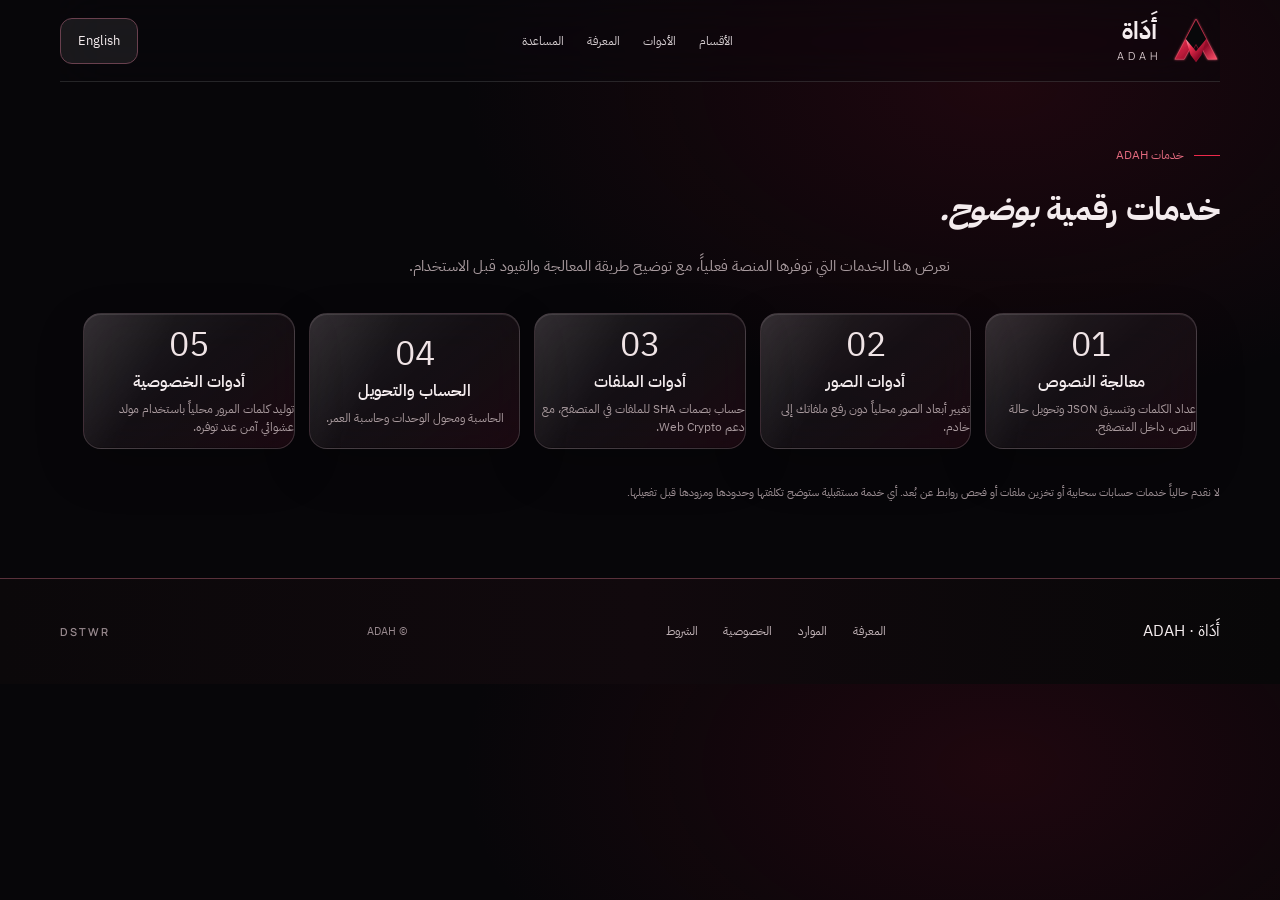
<file: services.html>
<!doctype html><html lang="ar" dir="rtl"><head><script>
(()=>{try{
 const flag='__adah_sw_cleanup';
 const url=new URL(location.href);
 if(url.searchParams.has(flag)){url.searchParams.delete(flag);history.replaceState(null,'',url.pathname+url.search+url.hash);return}
 if(!('serviceWorker'in navigator))return;
 Promise.all([navigator.serviceWorker.getRegistrations(),caches.keys()]).then(async([registrations,keys])=>{
  const oldKeys=keys.filter(key=>key.startsWith('adah-static-'));
  if(!registrations.length&&!oldKeys.length)return;
  await Promise.all(registrations.map(registration=>registration.unregister()));
  await Promise.all(oldKeys.map(key=>caches.delete(key)));
  url.searchParams.set(flag,'1');
  location.replace(url.href);
 }).catch(()=>{});
 }catch(error){console.warn('ADAH cache cleanup skipped',error)}
})();
</script><meta charset="utf-8"><meta name="viewport" content="width=device-width,initial-scale=1"><meta name="description" content="الخدمات الرقمية المتاحة في منصة ADAH."><title>الخدمات الرقمية | ADAH</title><link rel="icon" href="favicon.svg"><link rel="stylesheet" href="styles.css?v=28"></head><body><header class="topbar wrap"><a class="brand" href="index.html"><span class="brand-mark"><img src="logo.svg" alt=""></span><span class="brand-lockup"><b>أَدَاة</b><small>ADAH</small></span></a><nav><a href="index.html#all-categories">الأقسام</a><a href="index.html#tools">الأدوات</a><a href="learning.html">المعرفة</a><a href="help.html">المساعدة</a></nav><div class="top-actions"><button class="tool-btn secondary language-switch" data-lang-switch>English</button></div></header><main class="wrap" style="padding-block:64px"><div class="eyebrow"><span></span> خدمات ADAH</div><h1>خدمات رقمية <em>بوضوح.</em></h1><p class="hero-lead">نعرض هنا الخدمات التي توفرها المنصة فعلياً، مع توضيح طريقة المعالجة والقيود قبل الاستخدام.</p><div class="feature-grid" style="margin-top:36px"><a class="feature-card" href="index.html#tools"><span class="feature-icon">01</span><b>معالجة النصوص</b><small>عداد الكلمات وتنسيق JSON وتحويل حالة النص، داخل المتصفح.</small></a><a class="feature-card" href="index.html#tools"><span class="feature-icon">02</span><b>أدوات الصور</b><small>تغيير أبعاد الصور محلياً دون رفع ملفاتك إلى خادم.</small></a><a class="feature-card" href="index.html#tools"><span class="feature-icon">03</span><b>أدوات الملفات</b><small>حساب بصمات SHA للملفات في المتصفح، مع دعم Web Crypto.</small></a><a class="feature-card" href="index.html#tools"><span class="feature-icon">04</span><b>الحساب والتحويل</b><small>الحاسبة ومحول الوحدات وحاسبة العمر.</small></a><a class="feature-card" href="index.html#tools"><span class="feature-icon">05</span><b>أدوات الخصوصية</b><small>توليد كلمات المرور محلياً باستخدام مولد عشوائي آمن عند توفره.</small></a></div><p class="notice" style="margin-top:28px">لا نقدم حالياً خدمات حسابات سحابية أو تخزين ملفات أو فحص روابط عن بُعد. أي خدمة مستقبلية ستوضح تكلفتها وحدودها ومزودها قبل تفعيلها.</p></main><footer id="footer"><div class="wrap footer-inner"><a href="index.html">أَدَاة · ADAH</a><div class="footer-links"><a href="learning.html">المعرفة</a><a href="resources.html">الموارد</a><a href="privacy.html">الخصوصية</a><a href="terms.html">الشروط</a></div><small>© ADAH</small><small class="brand-credit">DSTWR</small></div></footer><script src="i18n.js?v=28"></script></body></html>
</file>
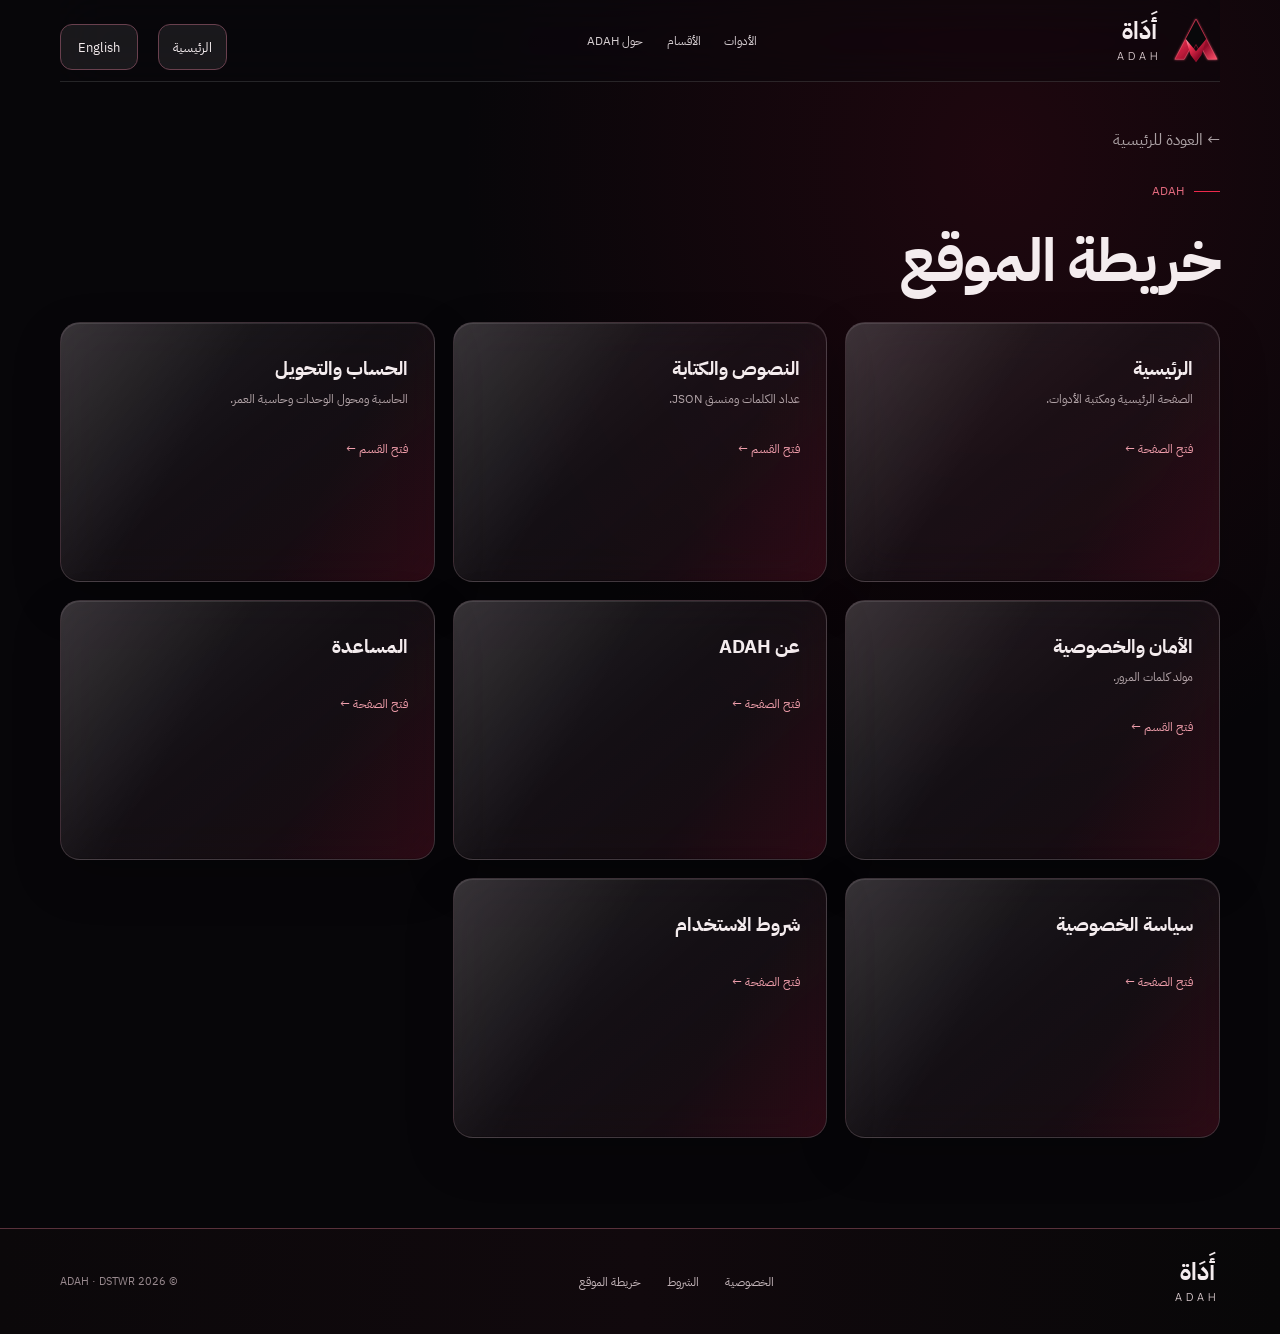
<file: sitemap.html>
<!doctype html><html lang="ar" dir="rtl"><head><script>
(()=>{try{
 const flag='__adah_sw_cleanup';const url=new URL(location.href);
 if(url.searchParams.has(flag)){url.searchParams.delete(flag);history.replaceState(null,'',url.pathname+url.search+url.hash);return}
 if(!('serviceWorker'in navigator))return;
 Promise.all([navigator.serviceWorker.getRegistrations(),caches.keys()]).then(async([regs,keys])=>{
  const old=keys.filter(key=>key.startsWith('adah-static-'));
  if(!regs.length&&!old.length)return;
  await Promise.all(regs.map(reg=>reg.unregister()));
  await Promise.all(old.map(key=>caches.delete(key)));
  url.searchParams.set(flag,'1');location.replace(url.href);
 }).catch(()=>{});
 }catch(e){}
})();
</script><meta charset="utf-8"><meta name="viewport" content="width=device-width,initial-scale=1"><meta name="theme-color" content="#09070a"><meta name="description" content="روابط صفحات وأقسام منصة ADAH."><link rel="icon" href="favicon.svg" type="image/svg+xml"><link rel="stylesheet" href="styles.css"><title>خريطة الموقع | أَدَاة ADAH</title></head><body><header class="topbar wrap"><a class="brand" href="index.html"><span class="brand-mark"><img src="logo.svg" alt=""></span><span class="brand-lockup"><b>أَدَاة</b><small>ADAH</small></span></a><nav aria-label="التنقل"><a href="index.html#tools">الأدوات</a><a href="index.html#all-categories">الأقسام</a><a href="index.html#about">حول ADAH</a></nav><a class="tool-btn secondary" href="index.html">الرئيسية</a></header><main class="wrap category-page"><a class="back-link" href="index.html">← العودة للرئيسية</a><div class="eyebrow"><span></span> ADAH</div><h1>خريطة الموقع</h1><div class="category-cards"><article class="tool-card"><h3>الرئيسية</h3><p>الصفحة الرئيسية ومكتبة الأدوات.</p><a class="open-tool" href="index.html">فتح الصفحة ←</a></article><article class="tool-card"><h3>النصوص والكتابة</h3><p>عداد الكلمات ومنسق JSON.</p><a class="open-tool" href="text-tools.html">فتح القسم ←</a></article><article class="tool-card"><h3>الحساب والتحويل</h3><p>الحاسبة ومحول الوحدات وحاسبة العمر.</p><a class="open-tool" href="utility-tools.html">فتح القسم ←</a></article><article class="tool-card"><h3>الأمان والخصوصية</h3><p>مولد كلمات المرور.</p><a class="open-tool" href="security-tools.html">فتح القسم ←</a></article><article class="tool-card"><h3>عن ADAH</h3><a class="open-tool" href="about.html">فتح الصفحة ←</a></article><article class="tool-card"><h3>المساعدة</h3><a class="open-tool" href="help.html">فتح الصفحة ←</a></article><article class="tool-card"><h3>سياسة الخصوصية</h3><a class="open-tool" href="privacy.html">فتح الصفحة ←</a></article><article class="tool-card"><h3>شروط الاستخدام</h3><a class="open-tool" href="terms.html">فتح الصفحة ←</a></article></div></main><footer><div class="wrap footer-inner"><a class="brand" href="index.html"><span class="brand-lockup"><b>أَدَاة</b><small>ADAH</small></span></a><div class="footer-links"><a href="privacy.html">الخصوصية</a><a href="terms.html">الشروط</a><a href="sitemap.html">خريطة الموقع</a></div><small>© <span id="year"></span> ADAH · DSTWR</small></div></footer><script>document.getElementById('year').textContent=new Date().getFullYear()</script><script src="i18n.js"></script></body></html>
</file>
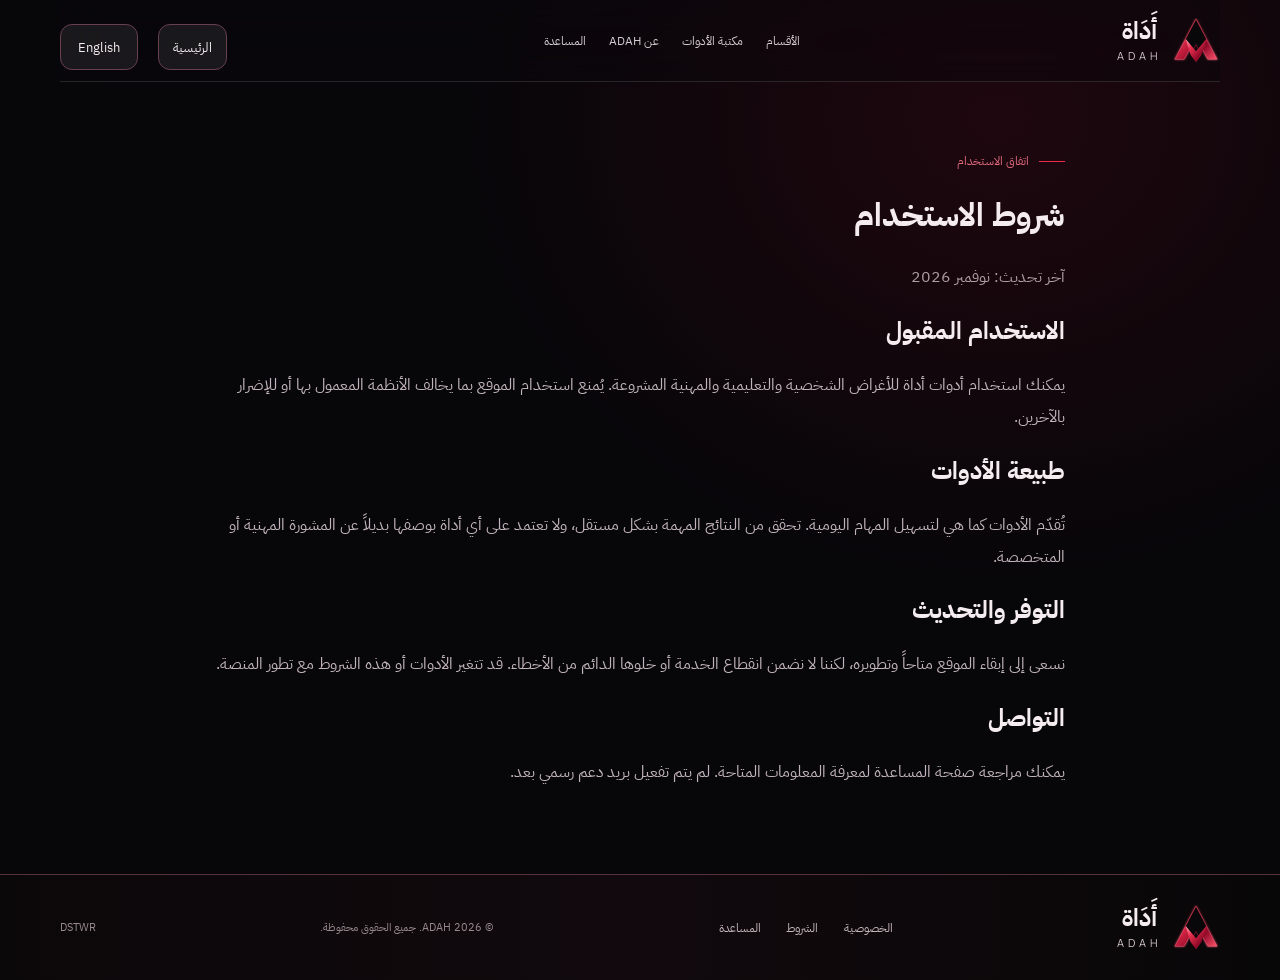
<file: terms.html>
<!doctype html><html lang="ar" dir="rtl"><head><script>
(()=>{try{
 const flag='__adah_sw_cleanup';const url=new URL(location.href);
 if(url.searchParams.has(flag)){url.searchParams.delete(flag);history.replaceState(null,'',url.pathname+url.search+url.hash);return}
 if(!('serviceWorker'in navigator))return;
 Promise.all([navigator.serviceWorker.getRegistrations(),caches.keys()]).then(async([regs,keys])=>{
  const old=keys.filter(key=>key.startsWith('adah-static-'));
  if(!regs.length&&!old.length)return;
  await Promise.all(regs.map(reg=>reg.unregister()));
  await Promise.all(old.map(key=>caches.delete(key)));
  url.searchParams.set(flag,'1');location.replace(url.href);
 }).catch(()=>{});
 }catch(e){}
})();
</script><meta charset="utf-8"><meta name="viewport" content="width=device-width,initial-scale=1"><meta name="description" content="شروط استخدام منصة أداة ADAH"><link rel="stylesheet" href="styles.css"><title>شروط الاستخدام | أداة</title></head><body><header class="topbar wrap"><a class="brand" href="index.html"><span class="brand-mark"><img src="logo.svg" alt=""></span><span class="brand-lockup"><b>أَدَاة</b><small>ADAH</small></span></a><nav aria-label="التنقل"><a href="index.html#all-categories">الأقسام</a><a href="index.html#tools">مكتبة الأدوات</a><a href="about.html">عن ADAH</a><a href="help.html">المساعدة</a></nav><a class="tool-btn secondary" href="index.html">الرئيسية</a></header><main class="wrap" style="padding:70px 0;max-width:850px"><div class="eyebrow"><span></span> اتفاق الاستخدام</div><h1>شروط الاستخدام</h1><p style="color:#ad9fa5;line-height:2">آخر تحديث: نوفمبر 2026</p><h2>الاستخدام المقبول</h2><p style="color:#c1b4ba;line-height:2">يمكنك استخدام أدوات أداة للأغراض الشخصية والتعليمية والمهنية المشروعة. يُمنع استخدام الموقع بما يخالف الأنظمة المعمول بها أو للإضرار بالآخرين.</p><h2>طبيعة الأدوات</h2><p style="color:#c1b4ba;line-height:2">تُقدّم الأدوات كما هي لتسهيل المهام اليومية. تحقق من النتائج المهمة بشكل مستقل، ولا تعتمد على أي أداة بوصفها بديلاً عن المشورة المهنية أو المتخصصة.</p><h2>التوفر والتحديث</h2><p style="color:#c1b4ba;line-height:2">نسعى إلى إبقاء الموقع متاحاً وتطويره، لكننا لا نضمن انقطاع الخدمة أو خلوها الدائم من الأخطاء. قد تتغير الأدوات أو هذه الشروط مع تطور المنصة.</p><h2>التواصل</h2><p style="color:#c1b4ba;line-height:2">يمكنك مراجعة صفحة المساعدة لمعرفة المعلومات المتاحة. لم يتم تفعيل بريد دعم رسمي بعد.</p></main><footer><div class="wrap footer-inner"><a class="brand" href="index.html"><span class="brand-mark"><img src="logo.svg" alt=""></span><span class="brand-lockup"><b>أَدَاة</b><small>ADAH</small></span></a><div class="footer-links"><a href="privacy.html">الخصوصية</a><a href="terms.html">الشروط</a><a href="help.html">المساعدة</a></div><small>© <span id="year"></span> ADAH. جميع الحقوق محفوظة.</small><small>DSTWR</small></div></footer><script>document.getElementById("year").textContent=new Date().getFullYear();</script><script src="i18n.js"></script></body></html>
</file>
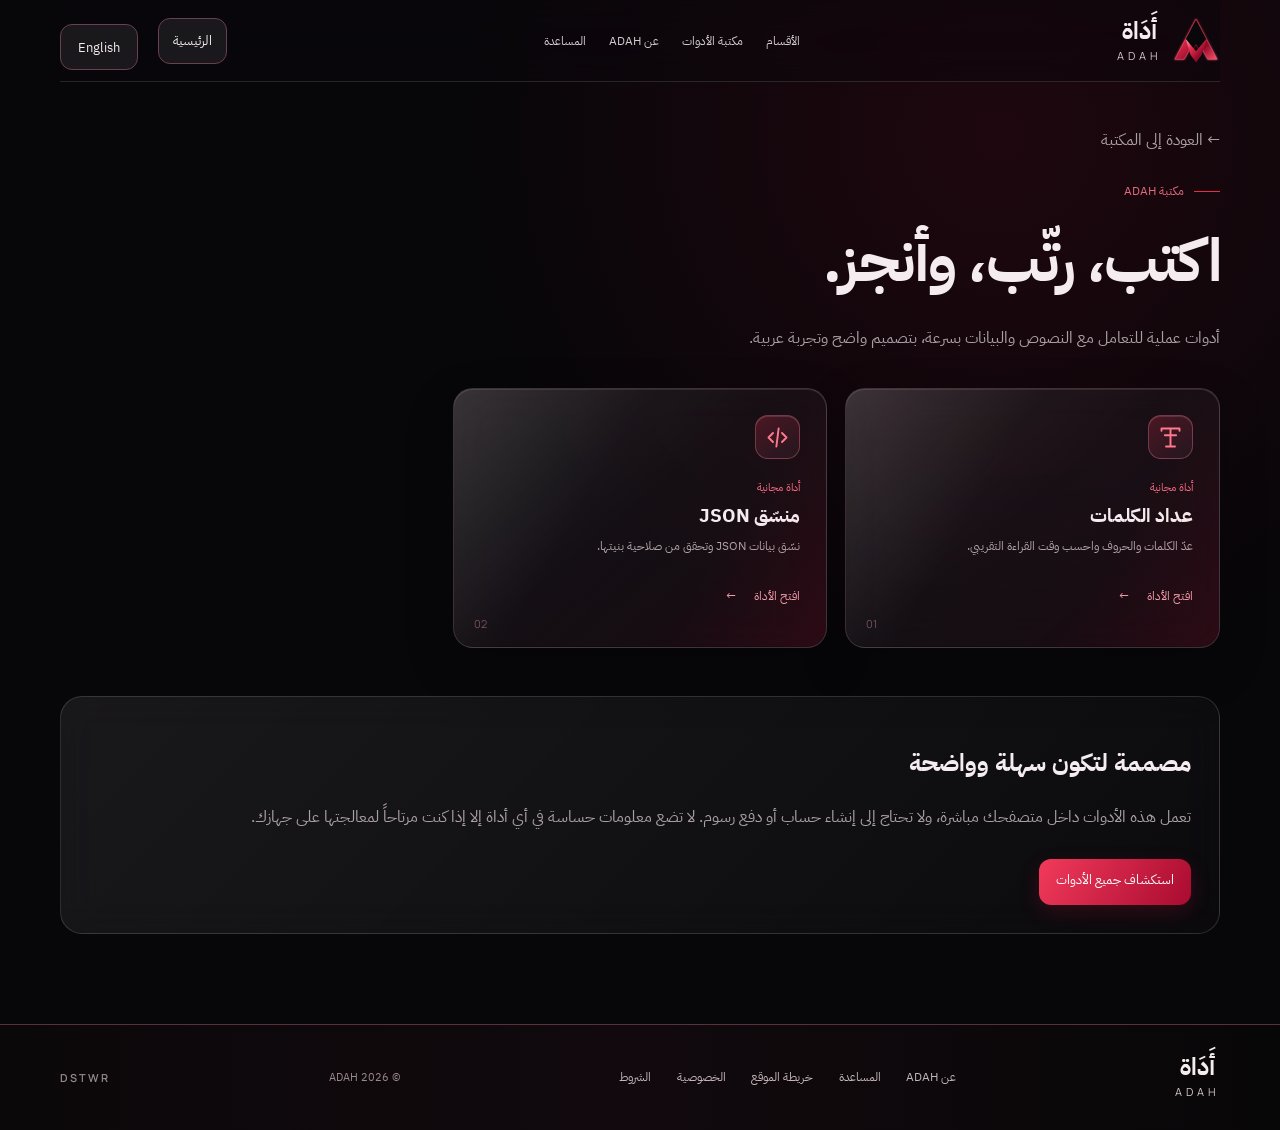
<file: text-tools.html>
<!doctype html><html lang="ar" dir="rtl"><head><script>
(()=>{try{
 const flag='__adah_sw_cleanup';
 const url=new URL(location.href);
 if(url.searchParams.has(flag)){url.searchParams.delete(flag);history.replaceState(null,'',url.pathname+url.search+url.hash);return}
 if(!('serviceWorker'in navigator))return;
 Promise.all([navigator.serviceWorker.getRegistrations(),caches.keys()]).then(async([registrations,keys])=>{
  const oldKeys=keys.filter(key=>key.startsWith('adah-static-'));
  if(!registrations.length&&!oldKeys.length)return;
  await Promise.all(registrations.map(registration=>registration.unregister()));
  await Promise.all(oldKeys.map(key=>caches.delete(key)));
  url.searchParams.set(flag,'1');
  location.replace(url.href);
 }).catch(()=>{});
 }catch(error){console.warn('ADAH cache cleanup skipped',error)}
})();
</script><meta charset="utf-8"><meta name="viewport" content="width=device-width,initial-scale=1,viewport-fit=cover"><meta name="theme-color" content="#09070a"><meta name="description" content="أدوات ADAH العربية المجانية. أدوات سريعة بواجهة زجاجية فاخرة وتحترم خصوصيتك."><link rel="icon" href="favicon.svg" type="image/svg+xml"><link rel="stylesheet" href="styles.css?v=28"><title>أدوات النصوص والكتابة | أَدَاة ADAH</title></head><body><header class="topbar wrap"><a class="brand" href="index.html"><span class="brand-mark"><img src="logo.svg" alt=""></span><span class="brand-lockup"><b>أَدَاة</b><small>ADAH</small></span></a><nav aria-label="التنقل"><a href="index.html#all-categories">الأقسام</a><a href="index.html#tools">مكتبة الأدوات</a><a href="about.html">عن ADAH</a><a href="help.html">المساعدة</a></nav><div class="top-actions"><a class="tool-btn secondary" href="index.html">الرئيسية</a></div></header><main class="wrap category-page"><a class="back-link" href="index.html#tools">← العودة إلى المكتبة</a><div class="eyebrow"><span></span> مكتبة ADAH</div><h1>اكتب، رتّب، وأنجز.</h1><p class="category-lead">أدوات عملية للتعامل مع النصوص والبيانات بسرعة، بتصميم واضح وتجربة عربية.</p><div class="category-cards"><article class="tool-card"><div class="card-top"><span class="tool-icon"><svg class="icon"><use href="icons.svg#i-type"/></svg></span><span class="card-number">01</span></div><div class="card-tag">أداة مجانية</div><h3>عداد الكلمات</h3><p>عدّ الكلمات والحروف واحسب وقت القراءة التقريبي.</p><a class="open-tool" href="index.html?tool=counter">افتح الأداة <span>←</span></a></article><article class="tool-card"><div class="card-top"><span class="tool-icon"><svg class="icon"><use href="icons.svg#i-code"/></svg></span><span class="card-number">02</span></div><div class="card-tag">أداة مجانية</div><h3>منسّق JSON</h3><p>نسّق بيانات JSON وتحقق من صلاحية بنيتها.</p><a class="open-tool" href="index.html?tool=json">افتح الأداة <span>←</span></a></article></div><section class="category-note"><h2>مصممة لتكون سهلة وواضحة</h2><p>تعمل هذه الأدوات داخل متصفحك مباشرة، ولا تحتاج إلى إنشاء حساب أو دفع رسوم. لا تضع معلومات حساسة في أي أداة إلا إذا كنت مرتاحاً لمعالجتها على جهازك.</p><a class="tool-btn" href="index.html#tools">استكشاف جميع الأدوات</a></section></main><footer><div class="wrap footer-inner"><a class="brand" href="index.html"><span class="brand-lockup"><b>أَدَاة</b><small>ADAH</small></span></a><div class="footer-links"><a href="about.html">عن ADAH</a><a href="help.html">المساعدة</a><a href="sitemap.html">خريطة الموقع</a><a href="privacy.html">الخصوصية</a><a href="terms.html">الشروط</a></div><small>© <span id="year"></span> ADAH</small><small class="brand-credit">DSTWR</small></div></footer><script>document.getElementById('year').textContent=new Date().getFullYear();</script><script src="i18n.js?v=28"></script></body></html>
</file>
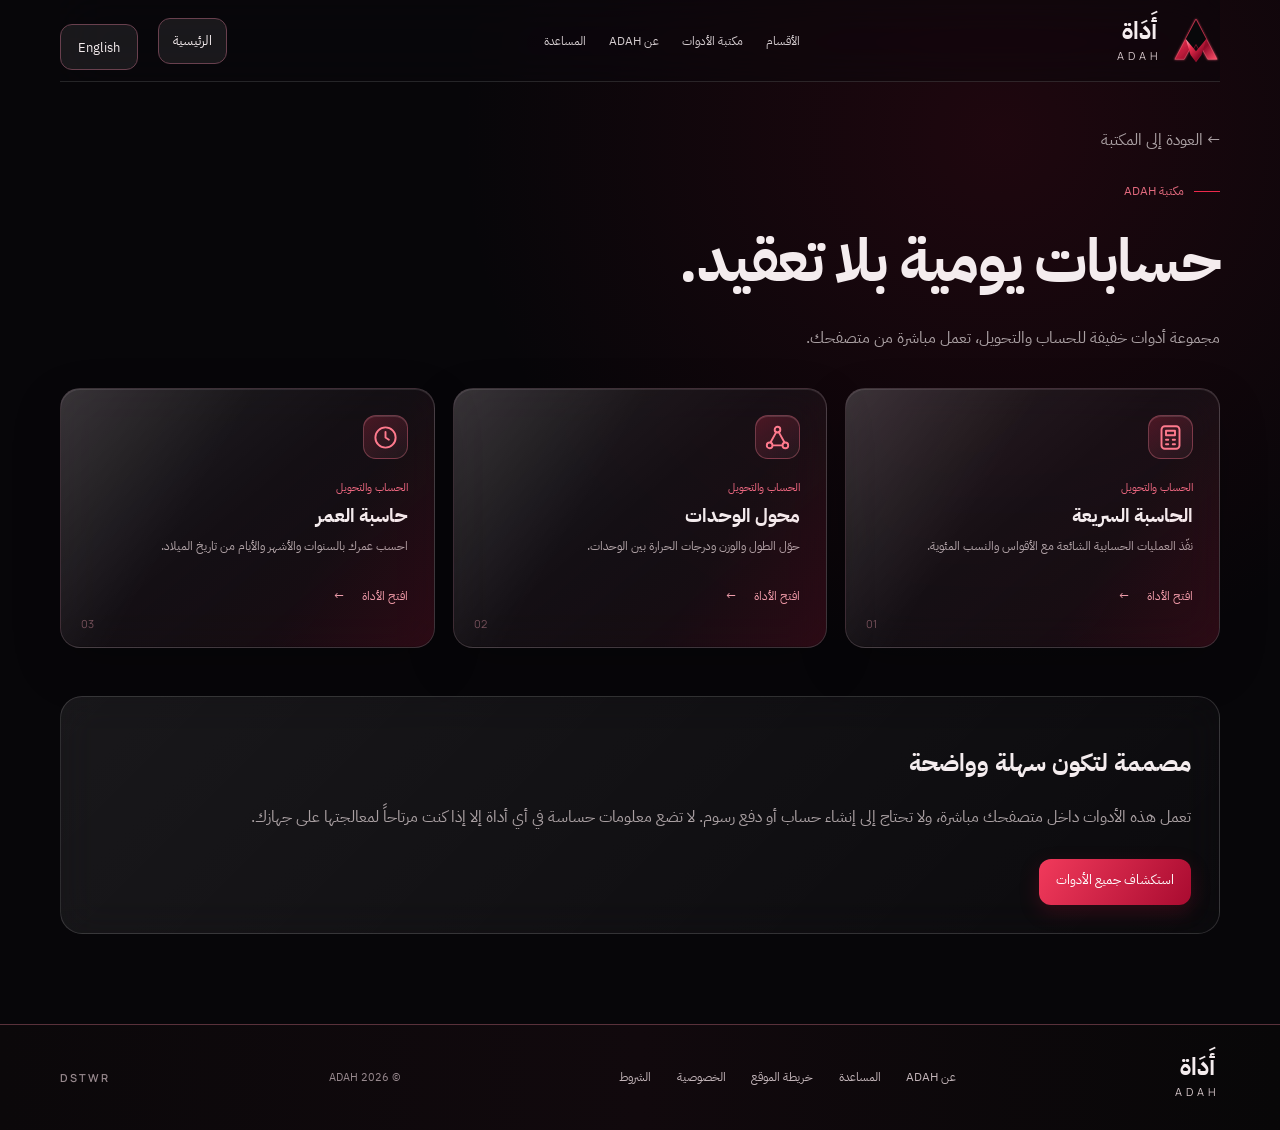
<file: utility-tools.html>
<!doctype html><html lang="ar" dir="rtl"><head><script>
(()=>{try{
 const flag='__adah_sw_cleanup';
 const url=new URL(location.href);
 if(url.searchParams.has(flag)){url.searchParams.delete(flag);history.replaceState(null,'',url.pathname+url.search+url.hash);return}
 if(!('serviceWorker'in navigator))return;
 Promise.all([navigator.serviceWorker.getRegistrations(),caches.keys()]).then(async([registrations,keys])=>{
  const oldKeys=keys.filter(key=>key.startsWith('adah-static-'));
  if(!registrations.length&&!oldKeys.length)return;
  await Promise.all(registrations.map(registration=>registration.unregister()));
  await Promise.all(oldKeys.map(key=>caches.delete(key)));
  url.searchParams.set(flag,'1');
  location.replace(url.href);
 }).catch(()=>{});
 }catch(error){console.warn('ADAH cache cleanup skipped',error)}
})();
</script><meta charset="utf-8"><meta name="viewport" content="width=device-width,initial-scale=1,viewport-fit=cover"><meta name="theme-color" content="#09070a"><meta name="description" content="أدوات ADAH العربية المجانية. أدوات سريعة بواجهة زجاجية فاخرة وتحترم خصوصيتك."><link rel="icon" href="favicon.svg" type="image/svg+xml"><link rel="stylesheet" href="styles.css?v=28"><title>أدوات الحساب والتحويل | أَدَاة ADAH</title></head><body><header class="topbar wrap"><a class="brand" href="index.html"><span class="brand-mark"><img src="logo.svg" alt=""></span><span class="brand-lockup"><b>أَدَاة</b><small>ADAH</small></span></a><nav aria-label="التنقل"><a href="index.html#all-categories">الأقسام</a><a href="index.html#tools">مكتبة الأدوات</a><a href="about.html">عن ADAH</a><a href="help.html">المساعدة</a></nav><div class="top-actions"><a class="tool-btn secondary" href="index.html">الرئيسية</a></div></header><main class="wrap category-page"><a class="back-link" href="index.html#tools">← العودة إلى المكتبة</a><div class="eyebrow"><span></span> مكتبة ADAH</div><h1>حسابات يومية بلا تعقيد.</h1><p class="category-lead">مجموعة أدوات خفيفة للحساب والتحويل، تعمل مباشرة من متصفحك.</p><div class="category-cards"><article class="tool-card"><div class="card-top"><span class="tool-icon"><svg class="icon"><use href="icons.svg#i-calc"/></svg></span><span class="card-number">01</span></div><div class="card-tag">الحساب والتحويل</div><h3>الحاسبة السريعة</h3><p>نفّذ العمليات الحسابية الشائعة مع الأقواس والنسب المئوية.</p><a class="open-tool" href="index.html?tool=calculator">افتح الأداة <span>←</span></a></article><article class="tool-card"><div class="card-top"><span class="tool-icon"><svg class="icon"><use href="icons.svg#i-network"/></svg></span><span class="card-number">02</span></div><div class="card-tag">الحساب والتحويل</div><h3>محول الوحدات</h3><p>حوّل الطول والوزن ودرجات الحرارة بين الوحدات.</p><a class="open-tool" href="index.html?tool=convert">افتح الأداة <span>←</span></a></article><article class="tool-card"><div class="card-top"><span class="tool-icon"><svg class="icon"><use href="icons.svg#i-clock"/></svg></span><span class="card-number">03</span></div><div class="card-tag">الحساب والتحويل</div><h3>حاسبة العمر</h3><p>احسب عمرك بالسنوات والأشهر والأيام من تاريخ الميلاد.</p><a class="open-tool" href="index.html?tool=age">افتح الأداة <span>←</span></a></article></div><section class="category-note"><h2>مصممة لتكون سهلة وواضحة</h2><p>تعمل هذه الأدوات داخل متصفحك مباشرة، ولا تحتاج إلى إنشاء حساب أو دفع رسوم. لا تضع معلومات حساسة في أي أداة إلا إذا كنت مرتاحاً لمعالجتها على جهازك.</p><a class="tool-btn" href="index.html#tools">استكشاف جميع الأدوات</a></section></main><footer><div class="wrap footer-inner"><a class="brand" href="index.html"><span class="brand-lockup"><b>أَدَاة</b><small>ADAH</small></span></a><div class="footer-links"><a href="about.html">عن ADAH</a><a href="help.html">المساعدة</a><a href="sitemap.html">خريطة الموقع</a><a href="privacy.html">الخصوصية</a><a href="terms.html">الشروط</a></div><small>© <span id="year"></span> ADAH</small><small class="brand-credit">DSTWR</small></div></footer><script>document.getElementById('year').textContent=new Date().getFullYear();</script><script src="i18n.js?v=28"></script></body></html>
</file>
<file: styles.css>
@import url('https://fonts.googleapis.com/css2?family=IBM+Plex+Sans+Arabic:wght@400;500;600;700&family=Manrope:wght@400;500;600;700;800&display=swap');
:root{color-scheme:dark;--bg:#050507;--panel:#100e11;--red:#ed173b;--line:#4a3036;--white:#f4ecee;--muted:#aaa0a3}
*{box-sizing:border-box}html{scroll-behavior:smooth;scroll-padding-top:90px;overflow-x:clip}body{margin:0;min-width:320px;overflow-x:clip;background:#050507;color:var(--white);font-family:'IBM Plex Sans Arabic',Arial,sans-serif}a{color:inherit;text-decoration:none}button,input,textarea,select{font:inherit}.wrap{width:min(1450px,calc(100% - 9vw));margin-inline:auto}
.scene{position:absolute;pointer-events:none;z-index:-1}.scene-rock{top:75px;left:-4%;width:38%;height:650px;opacity:.48;background:radial-gradient(ellipse at 60% 45%,#8a2532 0,transparent 4%),linear-gradient(125deg,transparent 20%,#191417 21%,#080708 43%,#27151a 47%,transparent 65%);clip-path:polygon(0 0,100% 12%,88% 80%,48% 100%,0 75%);filter:drop-shadow(0 0 35px #b20b2a)}.scene-ribbon{top:100px;right:-15%;width:64%;height:820px;background:radial-gradient(ellipse at 55% 40%,#a90827 0,transparent 35%),linear-gradient(145deg,transparent 25%,#18090e 27%,#9d0926 29%,#fa2445 30%,#1a080e 34%,transparent 52%);filter:blur(1px);transform:rotate(-7deg);opacity:.78}.scene-glow{top:500px;left:-10%;width:120%;height:600px;background:linear-gradient(15deg,transparent 30%,#6c071d 32%,#f0173a 33%,#16070c 36%,transparent 44%);opacity:.38;filter:blur(8px)}
.topbar{height:82px;display:flex;align-items:center;justify-content:space-between;gap:28px;border-bottom:1px solid #ffffff20;position:relative;z-index:2;background:linear-gradient(180deg,#080709d9,#08070966);backdrop-filter:blur(18px)}
.brand{display:flex;align-items:center;gap:10px;flex-shrink:0}.brand-mark{width:48px;height:48px;display:grid;place-items:center}.brand-mark img{width:100%;height:100%;object-fit:contain}.brand-lockup{display:grid;line-height:1;text-align:center}.brand-lockup b{font-size:24px;font-weight:700}.brand-lockup small{font:11px Manrope;letter-spacing:4px;color:#d6c7ca;margin-top:5px}
.topbar nav{display:flex;align-items:center;gap:clamp(16px,3vw,48px);font-size:14px;color:#d5cdd0}.topbar nav a{white-space:nowrap;transition:.2s}.topbar nav a:hover{color:#ff3c5a}.top-actions{display:flex;align-items:center;gap:12px}.theme-toggle,.lang{border:1px solid #6a5a60;background:#100d10;color:#eee;border-radius:30px;padding:9px 14px;cursor:pointer}.lang{font-size:12px}
.hero{position:relative;text-align:center;padding:38px 0 52px;isolation:isolate}.hero-brand{display:flex;align-items:center;justify-content:center;gap:36px;margin:0 auto 16px}.hero-wordmark{display:grid;text-align:center;line-height:1}.hero-wordmark span{font-size:clamp(62px,8vw,112px);font-weight:600;letter-spacing:2px;background:linear-gradient(#fff,#b8a7aa 55%,#76666b);color:transparent;background-clip:text;text-shadow:0 8px 30px #fff2}.hero-wordmark small{font:clamp(18px,2vw,27px) Manrope;letter-spacing:12px;color:#d5c6c9;margin-top:14px}.hero-brand>i{height:145px;width:1px;background:linear-gradient(transparent,#e2b8c0,transparent)}.hero-brand>img{width:clamp(120px,16vw,190px);height:clamp(120px,16vw,190px);object-fit:contain;filter:drop-shadow(0 0 25px #e20e36aa)}
.hero h1{font-size:clamp(30px,3.4vw,48px);font-weight:500;line-height:1.45;margin:12px 0 2px;color:#e8dfe1}.hero h1 em{font-style:normal;color:#f02245}.hero-english{font:clamp(13px,1.3vw,18px) Manrope;letter-spacing:7px;color:#c5b4b8;margin:8px 0 14px}.hero-lead{color:#a99b9f;font-size:15px;margin:0 auto 20px}.hero-search{height:58px;width:min(820px,82%);margin:0 auto 38px;border:1px solid #8c4654;border-radius:40px;background:linear-gradient(90deg,#130d10dd,#080709f2);display:flex;align-items:center;gap:14px;padding:5px 9px;box-shadow:0 0 25px #e7193b20,inset 0 0 22px #ffffff08}.hero-search button{height:46px;width:95px;border:0;border-radius:30px;background:linear-gradient(120deg,#ff3455,#b6092b);color:#fff;font-size:34px;line-height:1;box-shadow:0 0 22px #e51a3d88;cursor:pointer}.hero-search input{flex:1;min-width:0;background:transparent;border:0;outline:0;color:#fff;font-size:14px}.hero-search input::placeholder{color:#9c8e93}.search-spark{font-size:25px;color:#f33454;padding-inline:10px}
.feature-grid{display:grid;grid-template-columns:repeat(5,minmax(0,1fr));gap:14px;margin:0 auto 34px;width:96%}.feature-card{min-height:136px;display:flex;flex-direction:column;align-items:center;justify-content:center;gap:6px;border:1px solid #67434b;border-radius:15px;background:linear-gradient(145deg,#292124e8,#0b090bf2 75%);box-shadow:inset 0 1px 0 #ffffff16,0 12px 28px #0008;transition:.25s}.feature-card:hover{transform:translateY(-5px);border-color:#f13b59;box-shadow:0 10px 35px #b30d2e35}.feature-icon{font-size:34px;color:#f0e4e6;line-height:1.1}.feature-card b{font-size:16px;font-weight:600}.feature-card small{font-size:12px;color:#aa9b9f}
.stats-bar{width:94%;margin:auto;min-height:92px;display:grid;grid-template-columns:repeat(3,1fr);align-items:center;border:1px solid #77404a;border-radius:23px;background:linear-gradient(100deg,#170d11ed,#090809f5,#1b0c11ed);box-shadow:inset 0 1px 0 #ffffff18,0 16px 45px #0009;overflow:hidden}.stats-bar>div{display:grid;grid-template-columns:auto auto;grid-template-rows:auto auto;justify-content:center;align-items:center;column-gap:20px;padding:12px;border-inline-start:1px solid #ffffff24}.stats-bar>div:first-child{border:0}.stats-bar strong{font:32px Manrope;color:#f4e9eb;grid-column:1;grid-row:1}.stats-bar span{font-size:12px;color:#c1b1b5;grid-column:1;grid-row:2;text-align:center}.stats-bar b{font-size:30px;color:#f01c41;grid-column:2;grid-row:1/3;text-shadow:0 0 15px #f01c4166}
.tools-section{padding:95px 0 100px;border-top:1px solid #ffffff15;margin-top:65px}.section-head{display:flex;justify-content:space-between;align-items:end;gap:20px}.eyebrow{display:flex;align-items:center;gap:10px;color:#e36a7e;font-size:12px}.eyebrow>span{width:26px;height:1px;background:#ed294b}.section-head h2,.promise h2,.journal h2{font-size:38px;margin:12px 0 4px}.section-head h2 em,.promise h2 em,.journal h2 em{font-style:normal;color:#ef294a}.section-head p,.journal p{color:#a99b9f;margin:0;font-size:14px}.tools-count{display:flex;align-items:center;gap:12px;color:#a99b9f;font-size:12px}.tools-count strong{font:700 32px Manrope;color:#ef3655}.filters{display:flex;gap:9px;margin:35px 0 20px;flex-wrap:wrap}.filter{border:1px solid #4b353c;background:#100d10;color:#b9aaae;border-radius:7px;padding:10px 17px;font-size:12px;cursor:pointer}.filter.active,.filter:hover{background:#a20d2e;border-color:#ed3857;color:white}.filter span{font:10px Manrope;margin-inline-start:6px}.tool-grid{display:grid;grid-template-columns:repeat(3,minmax(0,1fr));gap:17px}.tool-card{min-width:0;min-height:250px;padding:24px;background:linear-gradient(145deg,#211a1e,#0c0a0d);border:1px solid #4b353c;border-radius:13px;position:relative;overflow:hidden;transition:.25s;box-shadow:inset 0 1px 0 #ffffff0c}.tool-card:before{content:"";position:absolute;inset:0;pointer-events:none;background:linear-gradient(120deg,#ffffff09,transparent 42%,transparent 70%,#f0183b0b)}.tool-card:hover{transform:translateY(-4px);border-color:#d72c4c;box-shadow:0 16px 40px #0008}.tool-card.featured{border-color:#9b3b4d;background:linear-gradient(145deg,#31171f,#100b0f)}.card-top{display:flex;justify-content:space-between;align-items:center}.tool-icon{height:44px;min-width:44px;padding:0 8px;border:1px solid #8a3448;background:#5e14282e;color:#ff7a8d;border-radius:10px;display:grid;place-items:center;font:700 16px Manrope}.card-arrow{color:#d08b98;font-size:20px}.card-tag{font-size:11px;color:#e36a7e;margin-top:20px}.tool-card h3{font-size:19px;margin:5px 0}.tool-card p{font-size:12px;color:#b2a4a8;margin:0;line-height:1.9}.open-tool{margin-top:17px;background:none;border:0;padding:0;color:#f0a0ad;font-size:12px;cursor:pointer}.open-tool span{margin-inline-start:8px}.card-number{position:absolute;bottom:16px;left:20px;font:11px Manrope;color:#76515b}.empty-state{text-align:center;padding:50px;color:#b9aaae}
.promise{display:grid;grid-template-columns:100px minmax(0,1fr) 190px;gap:30px;align-items:center;border-block:1px solid #ffffff1a;padding:60px 0;margin-bottom:55px}.promise-symbol{width:86px;height:86px;display:grid;place-items:center;border:1px solid #873548;border-radius:23px;background:linear-gradient(145deg,#33131d,#100b0f)}.promise-symbol img{width:75px;height:75px;object-fit:contain}.promise h2{font-size:30px}.promise p{max-width:680px;color:#b2a4a8;font-size:13px;line-height:2}.promise-stats{border-inline-start:1px solid #68404a;padding-inline-start:25px;display:grid;gap:15px}.promise-stats div{display:grid;gap:3px}.promise-stats strong{font:700 25px Manrope;color:#f03a58}.promise-stats span{font-size:11px;color:#aa9b9f}
.journal{display:flex;align-items:center;justify-content:space-between;padding:20px 0 75px;gap:20px}.journal h2{font-size:28px}.journal a{border:1px solid #8e3448;border-radius:30px;padding:12px 20px;color:#f1c4cc;font-size:13px;white-space:nowrap}.journal a b{color:#f3294c;margin-inline-start:12px}
footer{border-top:1px solid #59313b;background:linear-gradient(90deg,#0b080a,#11090d,#080708)}.footer-inner{min-height:105px;display:flex;align-items:center;justify-content:space-between;gap:20px}.footer-links,.social-links{display:flex;align-items:center;gap:23px;font-size:12px;color:#c4b6ba}.footer-links a:hover{color:#ff4964}.footer-inner>small{font-size:11px;color:#98898e}.social-links{gap:10px}.social-links a{width:35px;height:35px;border:1px solid #67515a;border-radius:50%;display:grid;place-items:center;font-size:16px}
.modal-backdrop{position:fixed;inset:0;z-index:10;background:#050406e8;backdrop-filter:blur(14px);display:grid;place-items:center;padding:18px}.modal-backdrop[hidden],[hidden]{display:none!important}.modal{width:min(620px,100%);max-height:90vh;overflow:auto;background:#171014;border:1px solid #8b3d4d;border-radius:16px;padding:25px;box-shadow:0 25px 90px #000e}.modal-head{display:flex;justify-content:space-between;align-items:start;border-bottom:1px solid #ffffff18;padding-bottom:16px;margin-bottom:20px}.modal-kicker{font:10px Manrope;color:#f06a80;letter-spacing:2px}.modal-head h2{font-size:23px;margin:4px 0}.close-modal{border:1px solid #69404a;background:#29161e;color:#f1cbd2;border-radius:7px;width:38px;height:38px;font-size:24px;cursor:pointer}.field-label{display:block;color:#d0c0c4;font-size:12px;margin:14px 0 7px}.tool-input,.tool-area,.tool-select{width:100%;background:#09080a;border:1px solid #563640;color:#f8eff2;border-radius:8px;padding:12px;outline:none}.tool-input:focus,.tool-area:focus,.tool-select:focus{border-color:#e84964}.tool-area{min-height:130px;resize:vertical;line-height:1.8}.tool-btn{border:0;border-radius:8px;background:#b20d31;color:white;padding:11px 17px;cursor:pointer;margin-top:13px;font-size:13px}.tool-btn.secondary{background:#39232c;border:1px solid #69404e}.tool-result{margin-top:14px;padding:13px;border:1px solid #563640;border-radius:8px;background:#0c090b;color:#f0b5c0;white-space:pre-wrap;overflow-wrap:anywhere;font-size:13px;line-height:1.8}.metrics{display:grid;grid-template-columns:repeat(3,1fr);gap:8px;margin-top:12px}.metric{padding:12px;background:#24151c;border-radius:8px;text-align:center}.metric strong{display:block;font:700 22px Manrope;color:#f05c75}.metric span{font-size:10px;color:#b5a5aa}.tool-row{display:flex;gap:10px;align-items:center}.tool-row>*{flex:1;min-width:0}.checkline{display:flex;gap:8px;align-items:center;color:#c5b5ba;font-size:12px;margin-top:10px}.notice{color:#a29499;font-size:11px;line-height:1.8;margin-top:10px}:focus-visible{outline:2px solid #ff7187;outline-offset:3px}
@media(max-width:1000px){.topbar nav{gap:14px;font-size:12px}.topbar nav a:nth-child(4),.topbar nav a:nth-child(5){display:none}.feature-grid{width:100%;gap:9px}.feature-card{min-height:125px}.feature-card b{font-size:14px}.feature-card small{font-size:11px}}
@media(max-width:700px){.wrap{width:calc(100% - 34px)}.topbar{height:70px;gap:8px}.brand-mark{width:39px;height:39px}.brand-lockup b{font-size:19px}.brand-lockup small{font-size:9px;letter-spacing:3px}.topbar nav{display:none}.top-actions{gap:6px}.theme-toggle,.lang{padding:8px 10px;font-size:11px}.hero{padding:25px 0 38px}.hero-brand{gap:19px;margin-bottom:12px}.hero-wordmark span{font-size:67px}.hero-wordmark small{font-size:16px;letter-spacing:7px;margin-top:9px}.hero-brand>i{height:100px}.hero-brand>img{width:112px;height:112px}.hero h1{font-size:clamp(27px,7vw,38px);line-height:1.5;margin:9px 0 0}.hero-english{font-size:11px;letter-spacing:4px;margin:5px 0 10px}.hero-lead{font-size:12px;line-height:1.9;margin-bottom:17px}.hero-search{width:100%;height:53px;margin-bottom:23px}.hero-search button{width:62px;height:43px}.hero-search input{font-size:12px}.search-spark{font-size:20px}.feature-grid{grid-template-columns:repeat(2,minmax(0,1fr));gap:9px;margin-bottom:18px}.feature-card{min-height:112px;border-radius:12px}.feature-card:last-child{grid-column:1/-1;min-height:90px}.feature-icon{font-size:28px}.feature-card b{font-size:13px}.feature-card small{font-size:10px}.stats-bar{width:100%;min-height:74px;border-radius:15px}.stats-bar>div{column-gap:7px;padding:7px 3px}.stats-bar strong{font-size:21px}.stats-bar span{font-size:9px}.stats-bar b{font-size:20px}.tools-section{padding:54px 0 60px;margin-top:40px}.section-head h2{font-size:27px}.section-head p{font-size:12px}.tools-count{gap:5px}.tools-count strong{font-size:24px}.tools-count span{font-size:9px;max-width:57px}.filters{flex-wrap:nowrap;overflow-x:auto;scrollbar-width:none;padding-bottom:7px}.filters::-webkit-scrollbar{display:none}.filter{white-space:nowrap;flex:0 0 auto;padding:9px 13px}.tool-grid{grid-template-columns:1fr;gap:11px}.tool-card{min-height:220px;padding:19px}.promise{grid-template-columns:1fr;gap:12px;padding:38px 0;margin-bottom:30px}.promise-symbol{width:65px;height:65px}.promise h2{font-size:25px}.promise p{font-size:12px}.promise-stats{display:flex;gap:30px;border:0;padding:0}.journal{padding:10px 0 45px;align-items:flex-start;flex-direction:column}.journal h2{font-size:25px}.footer-inner{padding:24px 0;display:grid;grid-template-columns:1fr 1fr;justify-items:center;text-align:center;gap:17px}.footer-inner .brand{grid-column:1/-1}.footer-links{grid-column:1/-1;gap:18px;flex-wrap:wrap;justify-content:center}.footer-inner>small{grid-column:1/-1}.social-links{grid-column:1/-1}.modal-backdrop{align-items:end;padding:8px 8px max(8px,env(safe-area-inset-bottom))}.modal{width:100%;max-height:91dvh;border-radius:17px;padding:18px 15px}.tool-row{flex-wrap:wrap}}
@media(max-width:370px){.wrap{width:calc(100% - 26px)}.hero-wordmark span{font-size:58px}.hero-brand>img{width:95px;height:95px}.hero-brand>i{height:85px}.hero h1{font-size:26px}.hero-english{letter-spacing:2px}.stats-bar strong{font-size:18px}.stats-bar b{font-size:17px}}
@media(prefers-reduced-motion:reduce){*,*::before,*::after{scroll-behavior:auto!important;transition:none!important;animation:none!important}}
/* ADAH UX refinements */
:focus-visible{outline:2px solid #ff7188;outline-offset:3px}
button,a,input,textarea,select{-webkit-tap-highlight-color:transparent}
button:disabled{opacity:.55;cursor:not-allowed}
.tool-btn,.open-tool,.filter,.theme-toggle,.lang,.close-modal{touch-action:manipulation;min-height:42px}
.tool-area,.tool-input,.tool-select{width:100%;max-width:100%}
.tool-area{resize:vertical;min-height:145px;line-height:1.8}
.tool-result{overflow-wrap:anywhere;word-break:break-word}
.app-toast{position:fixed;z-index:30;inset:auto 50% 22px auto;transform:translate(50%,12px);opacity:0;pointer-events:none;background:#24151b;border:1px solid #a43b52;color:#fff;padding:12px 18px;border-radius:12px;box-shadow:0 10px 35px #0008;transition:opacity .2s,transform .2s;font-size:13px;max-width:calc(100vw - 32px);text-align:center}
.app-toast.visible{opacity:1;transform:translate(50%,0)}
.light-theme{--bg:#f6f3f4;--panel:#fff;--white:#21191c;--muted:#675b60;background:#f6f3f4!important;color:#21191c}
.light-theme .topbar,.light-theme .footer-inner,.light-theme footer{background:#fff;color:#21191c}
.light-theme .tool-card,.light-theme .feature-card,.light-theme .stats-bar,.light-theme .modal,.light-theme .hero-search,.light-theme .filter{background:#fff;color:#21191c;border-color:#dfcbd0}
.light-theme .tool-card p,.light-theme .feature-card small,.light-theme .section-head p,.light-theme .promise p,.light-theme .journal p{color:#62545a}
.light-theme .hero h1,.light-theme .hero-search input{color:#21191c}
@media(max-width:900px){.wrap{width:min(100% - 32px,720px)}.topbar{height:auto;min-height:72px;flex-wrap:wrap;padding-block:12px}.topbar nav{order:3;width:100%;overflow-x:auto;justify-content:flex-start;padding:6px 0 2px;gap:22px}.topbar nav a{font-size:13px}.hero{padding-top:28px}.feature-grid{grid-template-columns:repeat(3,minmax(0,1fr));width:100%}.tool-grid{grid-template-columns:repeat(2,minmax(0,1fr))}.promise{grid-template-columns:72px minmax(0,1fr);gap:20px}.promise-symbol{width:68px;height:68px}.promise-stats{grid-column:2;grid-template-columns:repeat(2,1fr);border-inline-start:0;padding:0}.footer-inner{flex-wrap:wrap;padding-block:22px}.footer-inner>small{order:5;width:100%}}
@media(max-width:560px){.wrap{width:calc(100% - 28px)}.brand-mark{width:38px;height:38px}.brand-lockup b{font-size:20px}.topbar nav{gap:18px}.topbar nav a{font-size:12px}.top-actions{margin-inline-start:auto}.hero-brand{gap:16px}.hero-brand>i{height:95px}.hero-wordmark span{font-size:58px}.hero-wordmark small{font-size:14px;letter-spacing:7px}.hero-brand>img{width:94px;height:94px}.hero h1{font-size:29px}.hero-english{font-size:11px;letter-spacing:3px}.hero-lead{font-size:13px;line-height:1.9}.hero-search{width:100%;height:52px;margin-bottom:26px}.hero-search button{width:55px;height:42px;font-size:29px}.feature-grid{grid-template-columns:repeat(2,minmax(0,1fr));gap:9px;margin-bottom:22px}.feature-card{min-height:112px}.feature-card b{font-size:13px}.feature-card small{font-size:11px}.feature-icon{font-size:27px}.stats-bar{width:100%;min-height:78px;border-radius:15px}.stats-bar>div{column-gap:8px;padding:8px 3px}.stats-bar strong{font-size:22px}.stats-bar span{font-size:10px}.stats-bar b{font-size:21px}.tools-section{padding:58px 0;margin-top:35px}.section-head h2,.promise h2{font-size:27px}.section-head{align-items:flex-start}.tools-count{gap:6px;flex-direction:column;align-items:flex-end}.tools-count strong{font-size:25px}.tools-count span{font-size:10px}.filters{gap:7px;margin-top:24px}.filter{padding:9px 12px}.tool-grid{grid-template-columns:1fr;gap:12px}.tool-card{min-height:220px;padding:20px}.promise{grid-template-columns:1fr;padding:38px 0;gap:12px}.promise-symbol{display:none}.promise-stats{grid-column:1;margin-top:10px}.journal{align-items:flex-start;flex-direction:column;padding-bottom:45px}.journal h2{font-size:24px}.footer-inner{justify-content:flex-start;gap:16px}.footer-links{gap:16px}.social-links{margin-inline-start:auto}.modal-backdrop{padding:10px}.modal{max-height:94vh}.tool-row{grid-template-columns:1fr!important}}
@media(prefers-reduced-motion:reduce){*,*::before,*::after{scroll-behavior:auto!important;transition:none!important;animation:none!important}}

/* Premium glass surfaces */
:root{--glass-bg:rgba(25,18,23,.58);--glass-border:rgba(255,225,233,.17);--glass-highlight:rgba(255,255,255,.10)}
body{background:radial-gradient(ellipse at 78% 12%,rgba(133,12,39,.19),transparent 38%),#070609}
.topbar{background:rgba(10,8,12,.54);border-bottom-color:rgba(255,255,255,.12);backdrop-filter:blur(26px) saturate(145%);-webkit-backdrop-filter:blur(26px) saturate(145%)}
.feature-card,.stats-bar,.tool-card,.promise-symbol,.hero-search,.filter,.modal{background:linear-gradient(140deg,rgba(255,255,255,.095),rgba(255,255,255,.025) 48%,rgba(115,13,39,.13)),rgba(20,14,19,.56);border:1px solid var(--glass-border);box-shadow:inset 0 1px 0 var(--glass-highlight),inset 0 -1px 0 rgba(0,0,0,.24),0 18px 48px rgba(0,0,0,.22);backdrop-filter:blur(22px) saturate(135%);-webkit-backdrop-filter:blur(22px) saturate(135%)}
.tool-card{border-radius:20px;min-height:260px;padding:26px;transition:transform .24s ease,border-color .24s ease,box-shadow .24s ease}
.tool-card:before{background:linear-gradient(120deg,rgba(255,255,255,.09),transparent 38%,transparent 68%,rgba(244,25,65,.08))}
.tool-card:hover{transform:translateY(-6px);border-color:rgba(255,91,123,.55);box-shadow:inset 0 1px 0 rgba(255,255,255,.15),0 22px 55px rgba(120,5,32,.22)}
.tool-card.featured{background:linear-gradient(145deg,rgba(114,25,48,.55),rgba(24,13,20,.64));border-color:rgba(255,102,132,.38)}
.feature-card{border-radius:18px;position:relative;overflow:hidden}
.feature-card:after{content:"";position:absolute;inset:0;pointer-events:none;background:linear-gradient(115deg,rgba(255,255,255,.07),transparent 35%)}
.tool-icon{border-radius:13px;background:linear-gradient(145deg,rgba(242,50,88,.24),rgba(255,255,255,.045));border-color:rgba(255,133,155,.32);box-shadow:inset 0 1px 0 rgba(255,255,255,.12)}
.stats-bar{border-radius:24px}
.filter{border-radius:999px}
.filter.active,.filter:hover{background:linear-gradient(135deg,rgba(231,30,69,.82),rgba(128,8,38,.7));border-color:rgba(255,143,164,.5)}
.modal{border-radius:24px;background:linear-gradient(145deg,rgba(39,23,31,.94),rgba(13,10,14,.96))}
.tool-input,.tool-area,.tool-select,.tool-result{background:rgba(4,4,7,.45);border-color:rgba(255,255,255,.15);border-radius:12px}
.tool-btn{background:linear-gradient(120deg,#f13a5b,#a90b30);box-shadow:0 7px 20px rgba(183,13,48,.22);border-radius:12px;min-height:46px}
.tool-btn.secondary{background:rgba(255,255,255,.07);box-shadow:none}
.open-tool{display:inline-flex;align-items:center;gap:10px;padding:10px 0}
@media(max-width:700px){.tool-card{border-radius:18px;padding:22px;min-height:225px}.feature-card{backdrop-filter:blur(16px)}}
@media(prefers-reduced-transparency:reduce){.tool-card,.feature-card,.stats-bar,.modal,.topbar{backdrop-filter:none;background:#171116}}

.category-page{min-height:65vh;padding-top:36px;padding-bottom:90px}.back-link{display:inline-flex;margin:10px 0 30px;color:var(--muted);text-decoration:none}.category-page h1{font-size:clamp(34px,6vw,60px);letter-spacing:-1.5px;margin:16px 0}.category-lead{color:var(--muted);max-width:650px;line-height:2;margin-bottom:34px}.category-cards{display:grid;grid-template-columns:repeat(3,minmax(0,1fr));gap:18px}.category-cards .tool-card{display:block}.category-note{margin-top:48px;padding:28px;border:1px solid rgba(255,255,255,.14);border-radius:22px;background:linear-gradient(135deg,rgba(255,255,255,.075),rgba(255,255,255,.02));backdrop-filter:blur(20px)}.category-note p{color:var(--muted);line-height:2}.category-note .tool-btn{display:inline-flex;text-decoration:none;margin-top:10px}.tool-btn.secondary{color:inherit;text-decoration:none;display:inline-flex;align-items:center;justify-content:center;padding:8px 14px}.top-actions .tool-btn{margin:0}@media(max-width:700px){.category-cards{grid-template-columns:1fr}.category-page{padding-top:20px}.category-note{padding:22px}.topbar nav{overflow-x:auto;white-space:nowrap}}

/* ADAH category directory and interaction accessibility */
.category-directory-grid{grid-template-columns:repeat(4,minmax(0,1fr));width:100%;margin:32px auto 0}
.category-directory-grid .feature-card{min-height:150px;padding:18px;background:linear-gradient(145deg,#2a1b21d9,#100b0ff2 76%);backdrop-filter:blur(18px);-webkit-backdrop-filter:blur(18px)}
.category-directory-grid .feature-card:focus-visible,
.topbar a:focus-visible,.footer-links a:focus-visible,.social-links a:focus-visible,
button:focus-visible,input:focus-visible,select:focus-visible,textarea:focus-visible,
.tool-btn:focus-visible,.filter:focus-visible{outline:2px solid #ff7188;outline-offset:3px}
button:disabled{opacity:.55;cursor:not-allowed}
@media(max-width:900px){.category-directory-grid{grid-template-columns:repeat(2,minmax(0,1fr))}}
@media(max-width:520px){.category-directory-grid{gap:9px}.category-directory-grid .feature-card{min-height:125px;padding:12px}.category-directory-grid .feature-card b{font-size:13px}.category-directory-grid .feature-card small{font-size:10px}}
@media(prefers-reduced-motion:reduce){html{scroll-behavior:auto}*,*::before,*::after{animation-duration:.01ms!important;animation-iteration-count:1!important;transition-duration:.01ms!important;scroll-behavior:auto!important}}


/* ADAH unified 1.0 interface layer */
.icon{width:21px;height:21px;display:block;flex:none;fill:none;stroke:currentColor;stroke-width:1.7;stroke-linecap:round;stroke-linejoin:round}
.tool-icon .icon,.feature-icon .icon{width:27px;height:27px}
.hero-search button .icon{width:23px;height:23px;margin:auto}
.social-links{display:flex;align-items:center;gap:12px}
.social-links a{width:38px;height:38px;display:grid;place-items:center;border:1px solid var(--glass-border);border-radius:50%;background:rgba(255,255,255,.045);color:#d7c4ca;transition:background .2s,border-color .2s,color .2s}
.social-links a:hover{background:rgba(224,25,62,.2);border-color:#e94b68;color:#fff}
.social-links .icon{width:18px;height:18px}
.brand-credit{color:#b78a95;font:600 10px Manrope;letter-spacing:2px}
.footer-inner{display:flex;align-items:center;justify-content:space-between;gap:22px}
.footer-links{display:flex;align-items:center;flex-wrap:wrap;gap:clamp(12px,2vw,28px)}
.footer-links a,.topbar nav a{transition:color .18s ease}
.footer-links a:hover,.topbar nav a:hover{color:#ff6680}
.filters{gap:8px}
.filter{min-height:42px;padding:10px 15px;white-space:nowrap}
.filter:disabled{opacity:.38;cursor:not-allowed;text-decoration:line-through}
.tool-grid{grid-template-columns:repeat(3,minmax(0,1fr));gap:20px}
.tool-grid .tool-card{min-height:270px;padding:25px;display:flex;flex-direction:column;align-items:flex-start}
.tool-grid .card-top{width:100%}
.tool-grid .card-tag{margin-top:22px}
.tool-grid .tool-card h3{font-size:21px;letter-spacing:-.3px}
.tool-grid .tool-card p{max-width:34ch;line-height:2}
.tool-grid .open-tool{margin-top:auto;padding-top:22px;position:relative;z-index:1}
.tool-grid .card-number{font-size:12px;opacity:.7}
.tool-grid .tool-card[hidden]{display:none!important}
.categories-directory{padding-top:42px}
.category-directory-grid .feature-card{min-height:164px;gap:11px}
.category-directory-grid .feature-icon{width:52px;height:52px;display:grid;place-items:center;border:1px solid rgba(255,117,145,.25);border-radius:16px;background:rgba(219,27,67,.1);color:#ff849a}
.category-directory-grid .feature-card b{font-size:15px}
.category-directory-grid .feature-card small{text-align:center}
.category-directory-grid .feature-card[href="#all-categories"]{cursor:default}
.category-directory-grid .feature-card[href="#all-categories"]:hover{transform:none;border-color:var(--glass-border)}
button,.tool-btn,.filter,.social-links a,.feature-card,.tool-card{ -webkit-tap-highlight-color:transparent}
button:active,.tool-btn:active,.filter:not(:disabled):active{transform:translateY(1px) scale(.99)}
button:disabled{filter:saturate(.4)}
@media(max-width:900px){.tool-grid{grid-template-columns:repeat(2,minmax(0,1fr))}.footer-inner{justify-content:center;text-align:center}.footer-links{justify-content:center}}
@media(max-width:560px){.tool-grid{grid-template-columns:1fr}.tool-grid .tool-card{min-height:220px;padding:21px}.footer-inner{gap:15px}.footer-links{width:100%;gap:12px 18px}.social-links{margin-inline:auto}.filters{flex-wrap:nowrap;overflow-x:auto;padding:3px 2px 10px;scrollbar-width:thin}.filter{flex:none}}


/* Honest availability states and consistent category icon placement */
.category-directory-grid .feature-card{display:flex;flex-direction:column;align-items:center;justify-content:center;text-align:center;text-decoration:none;color:inherit}
.category-directory-grid .feature-card.is-unavailable{opacity:.58;cursor:not-allowed;filter:saturate(.65)}
.category-directory-grid .feature-card.is-unavailable:hover{transform:none;border-color:var(--glass-border);box-shadow:none}
.category-directory-grid .feature-card.is-unavailable small{color:var(--muted)}
.stats-bar .icon{width:22px;height:22px;margin:auto}
.stats-bar b{display:grid;place-items:center}
.tool-grid .card-tag{color:var(--accent,#f16a83)}
.filter.active{border-color:rgba(240,85,117,.55)}
.filter:disabled{text-decoration:none}


/* Tool action groups */
.tool-actions{display:flex;flex-wrap:wrap;gap:10px;margin:14px 0 18px}
.tool-actions .tool-btn{min-width:112px}
.tool-actions .tool-btn.secondary{min-height:42px}
.category-cards .tool-card .card-tag{color:var(--accent,#f16a83)}
@media(max-width:520px){.tool-actions{display:grid;grid-template-columns:1fr 1fr}.tool-actions .tool-btn{width:100%;justify-content:center}}


/* Language control */
.language-switch{white-space:nowrap;min-width:78px;direction:ltr}
html[dir="ltr"] body{font-family:Inter,system-ui,-apple-system,"Segoe UI",sans-serif}
html[dir="ltr"] .brand-lockup,html[dir="ltr"] .brand-mark{direction:ltr}
html[dir="ltr"] .back-link{direction:ltr}

/* Unified search results */
.global-search-results{position:relative;z-index:5;width:min(680px,100%);margin:-12px auto 22px;padding:10px;border:1px solid rgba(255,255,255,.16);border-radius:16px;background:rgba(18,12,17,.94);backdrop-filter:blur(22px);box-shadow:0 18px 48px rgba(0,0,0,.32);display:grid;gap:6px}
.global-search-results[hidden]{display:none}
.global-search-heading{padding:7px 10px;color:#ef8da0;font-size:11px;font-weight:700}
.global-search-item{width:100%;display:flex;flex-direction:column;align-items:flex-start;gap:4px;padding:11px 12px;border:1px solid transparent;border-radius:10px;background:rgba(255,255,255,.035);color:#f7edf0;text-align:start;cursor:pointer;text-decoration:none}
.global-search-item:hover,.global-search-item:focus-visible{background:rgba(210,25,65,.15);border-color:rgba(255,105,135,.35)}
.global-search-item strong{font-size:13px}.global-search-item small,.global-search-empty{font-size:11px;color:#b7a6ad;line-height:1.7}
.global-search-empty{padding:12px;margin:0}
.light-theme .global-search-results{background:rgba(255,255,255,.97);border-color:#dfcbd0}
.light-theme .global-search-item{color:#24191e}.light-theme .global-search-item small,.light-theme .global-search-empty{color:#675b60}


/* ADAH 2026 responsive layout refinement */
:root{scroll-padding-top:88px}
html{scroll-behavior:smooth}
body{overflow-x:hidden}
.wrap{width:min(1160px,calc(100% - 48px));margin-inline:auto}
.topbar{min-height:76px;gap:20px}
.topbar nav{display:flex;align-items:center;justify-content:center;gap:clamp(12px,1.8vw,24px);flex:1;min-width:0}
.topbar nav a{white-space:nowrap;font-size:12px}
.hero{padding-top:clamp(38px,6vw,76px);padding-bottom:clamp(42px,6vw,72px)}
.hero h1{max-width:900px;margin-inline:auto;line-height:1.35}
.hero-lead{max-width:620px;margin-inline:auto}
.hero-search{max-width:680px;margin:28px auto 0}
.stats-bar{max-width:820px;margin:34px auto 0}
.tools-section{padding-top:clamp(38px,5vw,64px);padding-bottom:clamp(38px,5vw,64px)}
.section-head{display:flex;align-items:end;justify-content:space-between;gap:24px;margin-bottom:24px}
.section-head>div:first-child{min-width:0}
.filters{display:flex;flex-wrap:wrap;align-items:center;gap:9px;margin:0 0 24px}
.tool-grid{display:grid;grid-template-columns:repeat(3,minmax(0,1fr));align-items:stretch;gap:18px}
.tool-grid .tool-card{min-width:0;min-height:245px}
.categories-directory{padding-block:42px 64px}
.category-directory-grid{display:grid;grid-template-columns:repeat(4,minmax(0,1fr));gap:14px}
.category-directory-grid .feature-card{min-width:0}
.promise{margin-top:12px}
#footer{margin-top:0}
.modal-backdrop{z-index:1000}
.modal{overscroll-behavior:contain}
@media(max-width:900px){
 .wrap{width:min(100% - 36px,760px)}
 .topbar{flex-wrap:wrap;min-height:auto;padding-block:14px}
 .topbar nav{order:3;flex:0 0 100%;justify-content:flex-start;overflow-x:auto;padding:4px 0 8px;scrollbar-width:thin}
 .topbar nav a{flex:none}
 .tool-grid{grid-template-columns:repeat(2,minmax(0,1fr))}
 .category-directory-grid{grid-template-columns:repeat(2,minmax(0,1fr))}
}
@media(max-width:560px){
 .wrap{width:calc(100% - 28px)}
 .topbar{gap:10px}
 .topbar nav{gap:18px}
 .hero{padding-top:30px;padding-bottom:34px}
 .hero-brand{transform:scale(.88);transform-origin:top center;margin-bottom:-8px}
 .hero h1{font-size:clamp(27px,8vw,36px);line-height:1.45}
 .hero-lead{font-size:13px;line-height:1.9}
 .hero-search{margin-top:20px}
 .stats-bar{display:grid;grid-template-columns:repeat(3,minmax(0,1fr));gap:8px;margin-top:22px}
 .stats-bar>div{min-width:0;padding:12px 7px;text-align:center}
 .stats-bar strong{font-size:15px}
 .stats-bar span{font-size:10px;line-height:1.5}
 .stats-bar b{display:none}
 .tools-section{padding-top:30px;padding-bottom:30px}
 .section-head{align-items:flex-start;margin-bottom:18px}
 .section-head h2{font-size:25px;line-height:1.5}
 .section-head p{font-size:12px}
 .tools-count{flex:none}
 .filters{flex-wrap:nowrap;overflow-x:auto;padding:2px 1px 10px;margin-bottom:16px;scroll-snap-type:x proximity}
 .filter{flex:none;scroll-snap-align:start;min-height:38px;padding:8px 12px;font-size:11px}
 .tool-grid{grid-template-columns:repeat(2,minmax(0,1fr));gap:10px}
 .tool-grid .tool-card{min-height:210px;padding:14px;border-radius:13px}
 .tool-grid .tool-icon{min-width:36px;height:36px}
 .tool-grid .tool-icon .icon{width:21px;height:21px}
 .tool-grid .card-tag{font-size:9px;margin-top:15px}
 .tool-grid .tool-card h3{font-size:14px;line-height:1.55;overflow-wrap:anywhere}
 .tool-grid .tool-card p{font-size:10px;line-height:1.7}
 .tool-grid .open-tool{font-size:10px;padding-top:15px}
 .tool-grid .card-number{font-size:9px;bottom:10px;left:10px}
 .categories-directory{padding-block:28px 42px}
 .category-directory-grid{gap:9px}
 .category-directory-grid .feature-card{min-height:118px;padding:11px}
 .category-directory-grid .feature-icon{width:40px;height:40px}
 .category-directory-grid .feature-card b{font-size:12px}
 .category-directory-grid .feature-card small{font-size:9px;line-height:1.5}
 .promise{grid-template-columns:1fr;gap:15px;padding-block:32px;margin-bottom:30px}
 .promise-symbol{width:64px;height:64px}
 .promise-symbol img{width:56px;height:56px}
 .promise h2{font-size:24px}
 .promise-stats{border-inline-start:0;border-top:1px solid #68404a;padding:15px 0 0;display:flex;gap:28px}
 .journal{align-items:flex-start;gap:15px;flex-direction:column;padding-block:25px}
 .footer-inner{padding-block:26px}
 .modal-backdrop{padding:10px;align-items:end}
 .modal{width:100%;max-height:min(88dvh,760px);border-radius:18px 18px 10px 10px;padding:18px}
}
@media(max-width:350px){.tool-grid{grid-template-columns:1fr}.tool-grid .tool-card{min-height:190px}}
</file>
